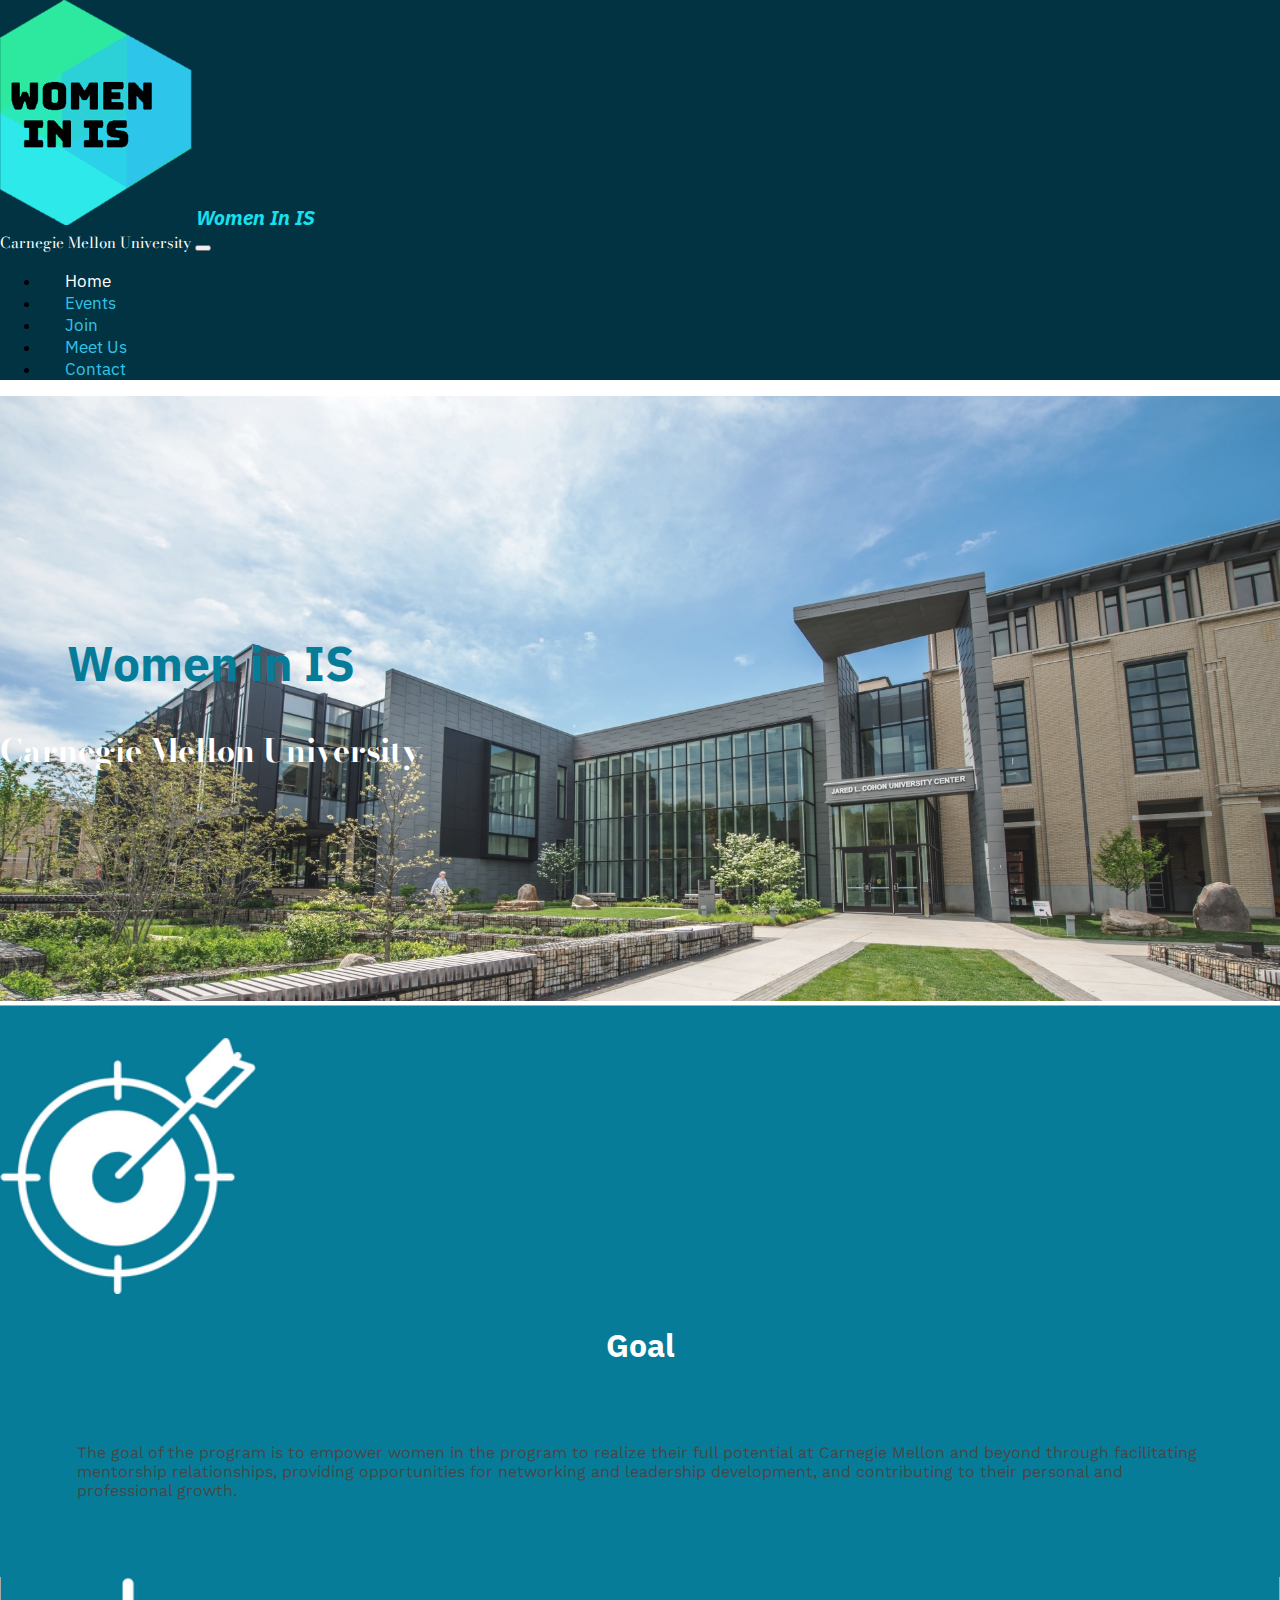
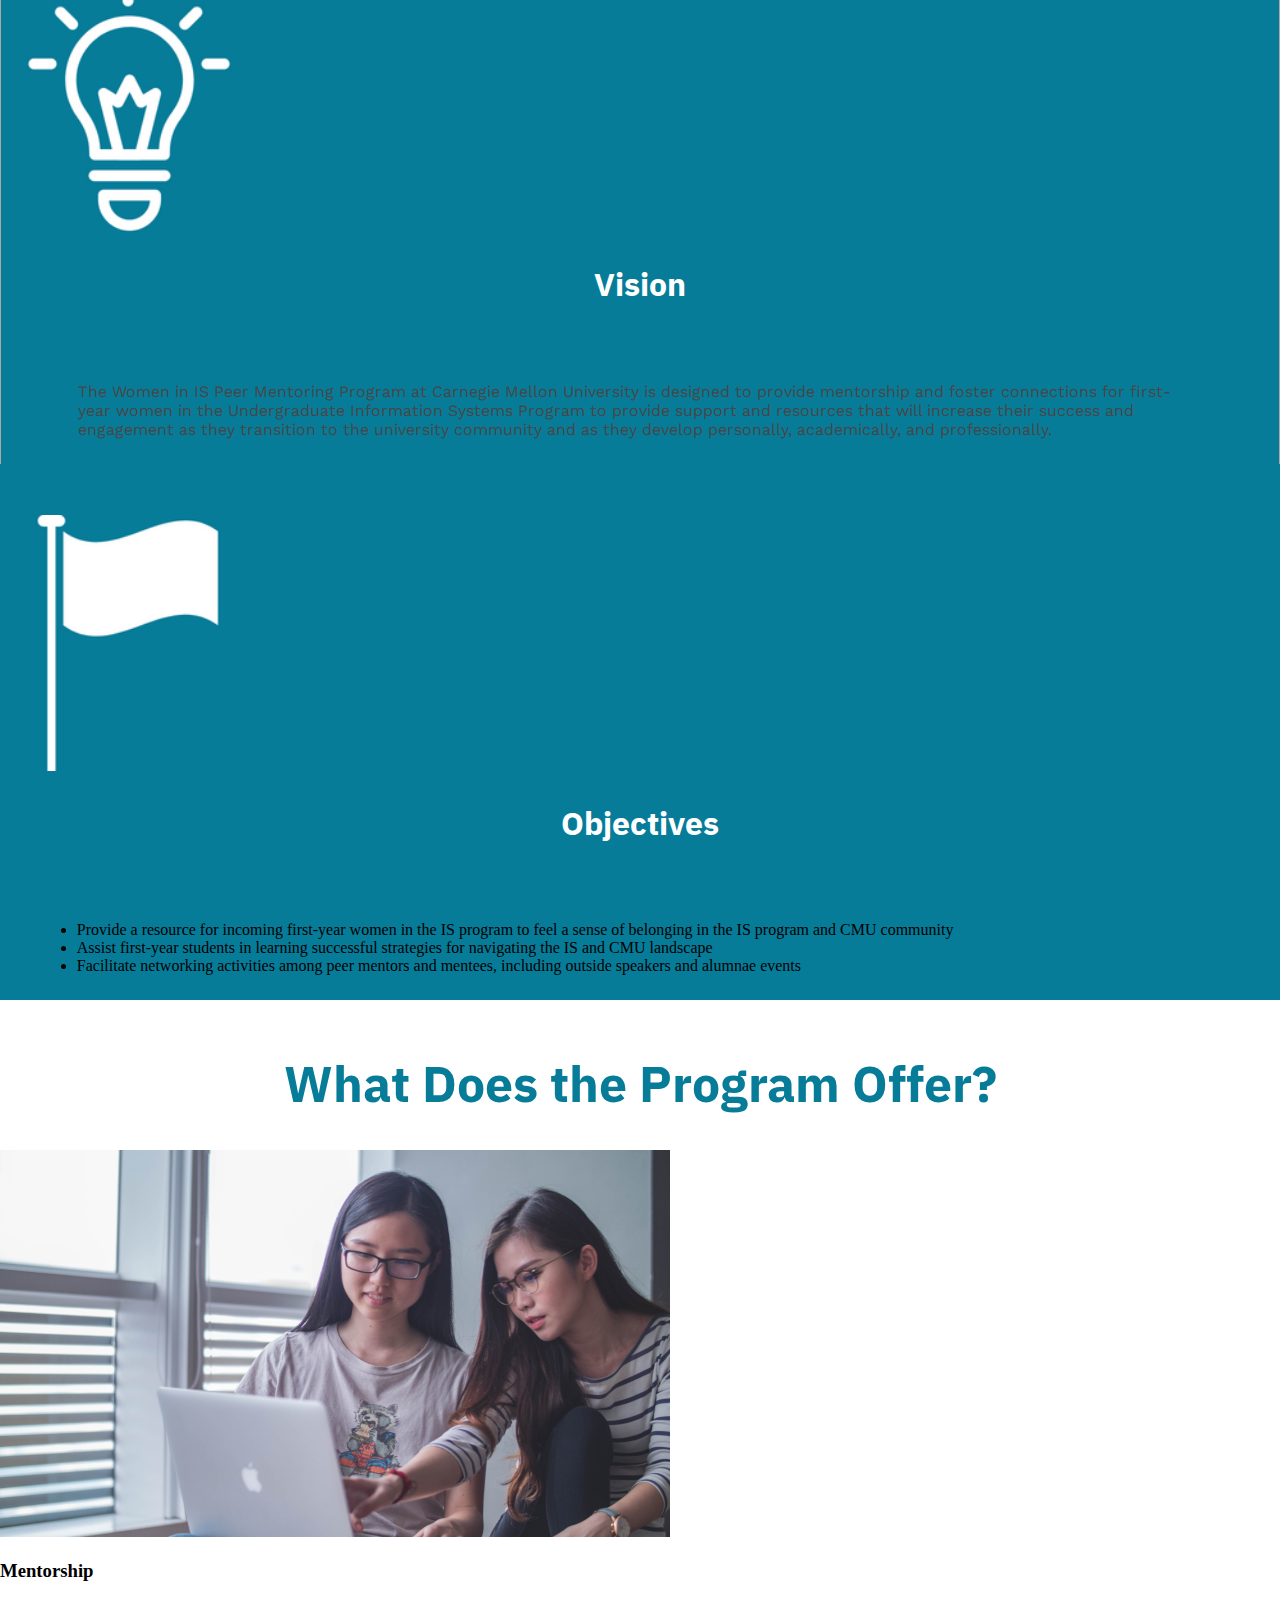
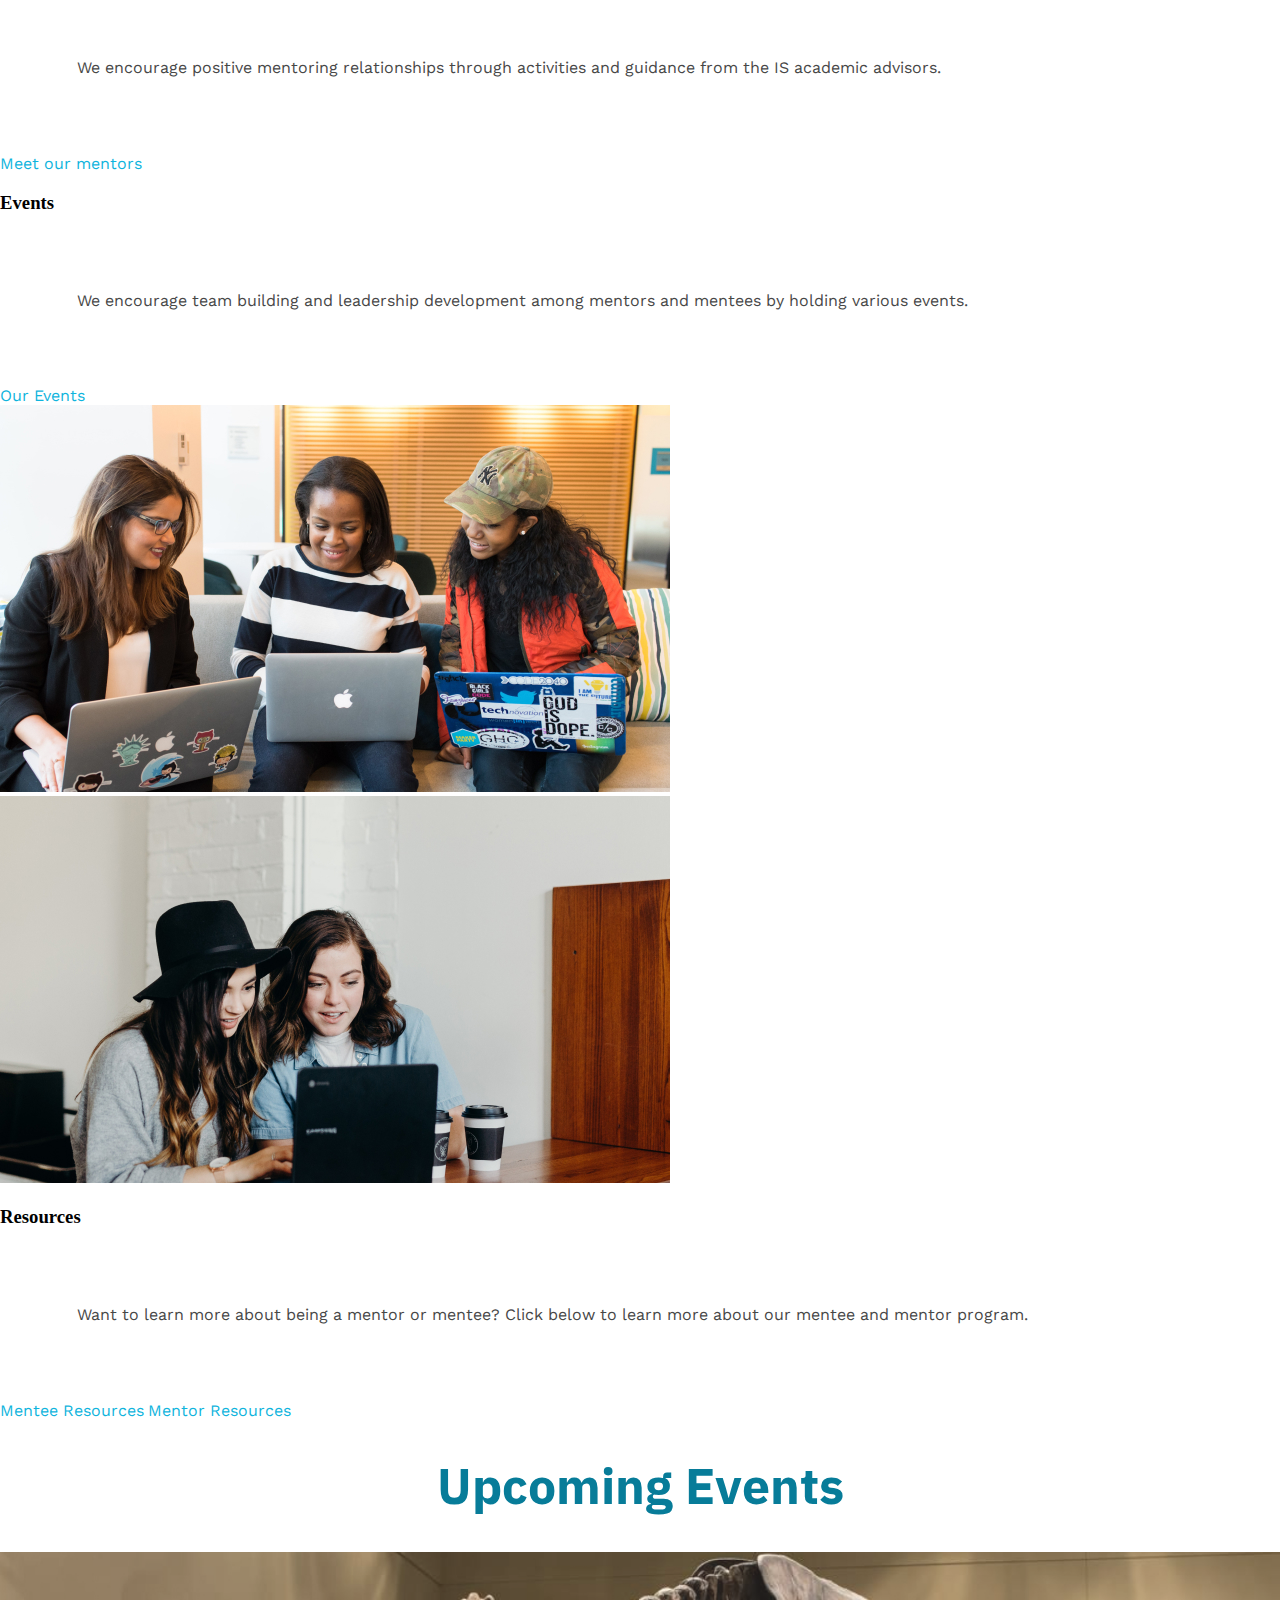
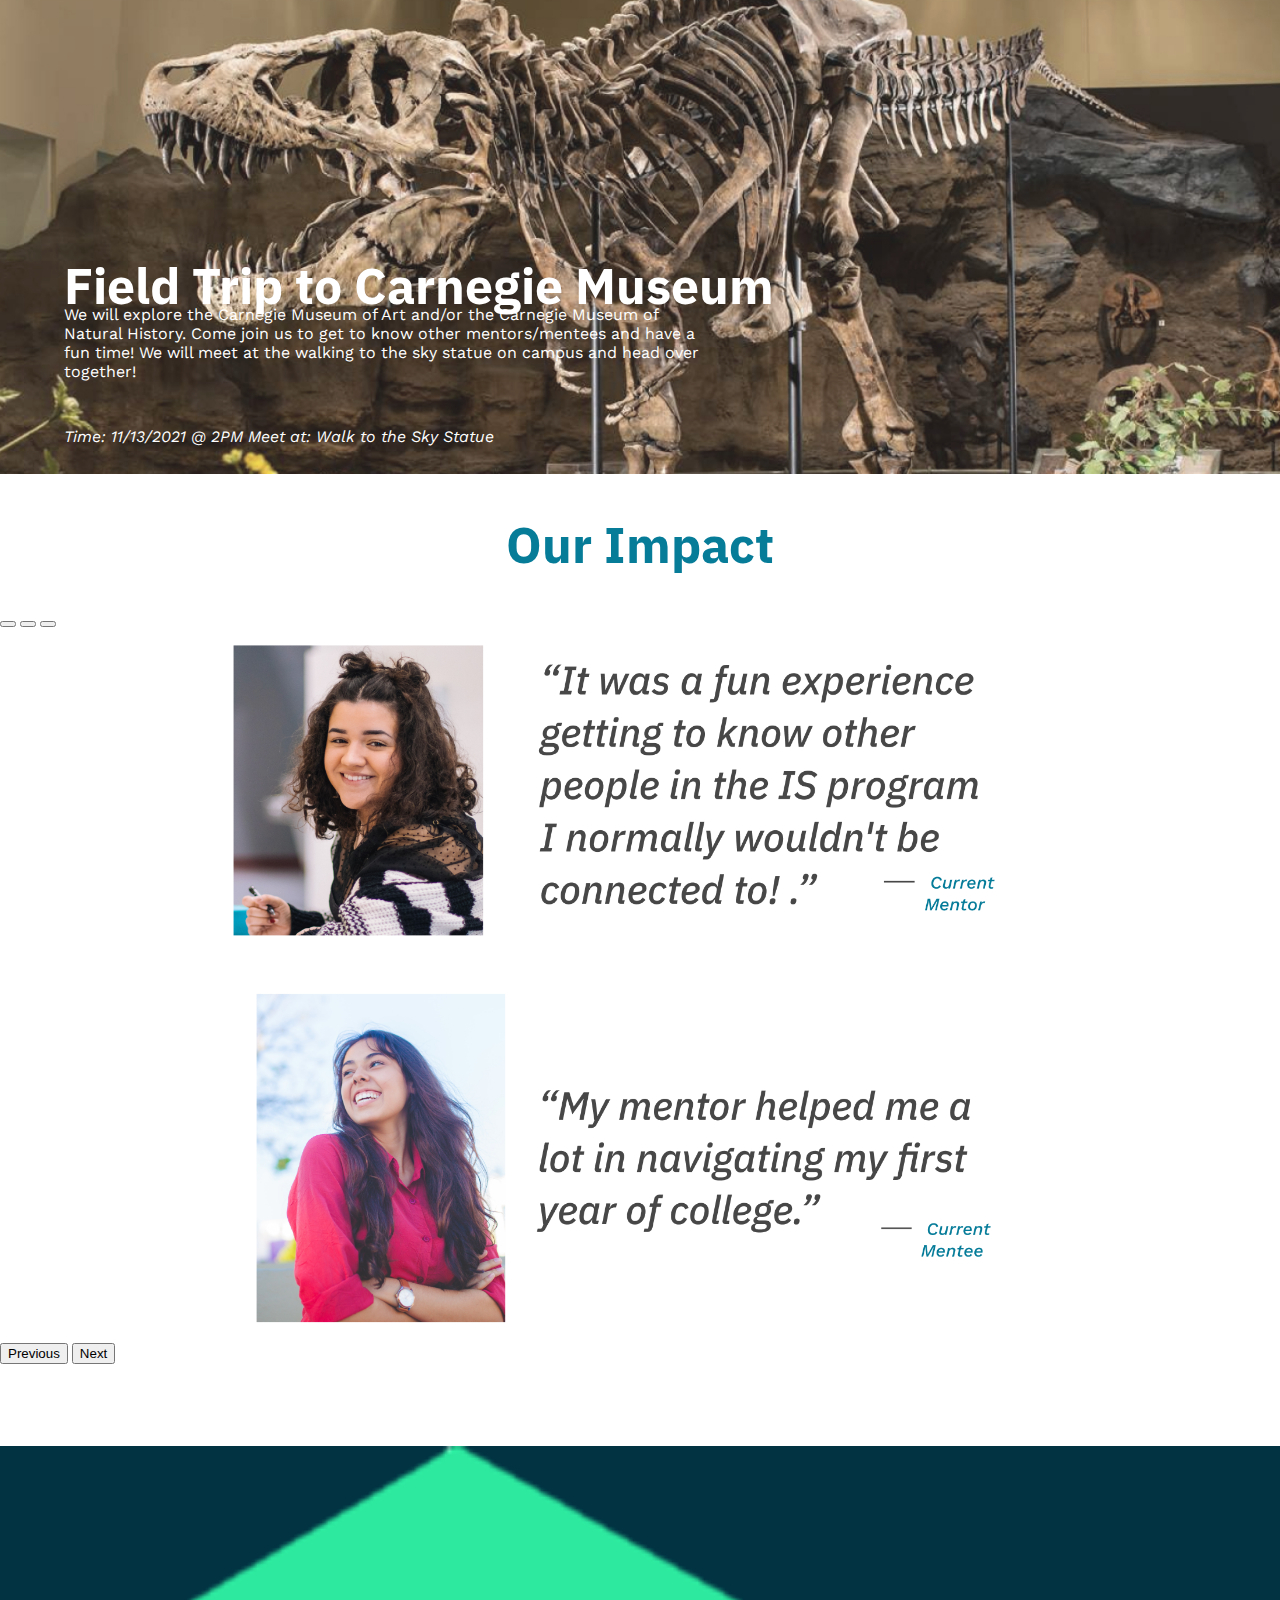
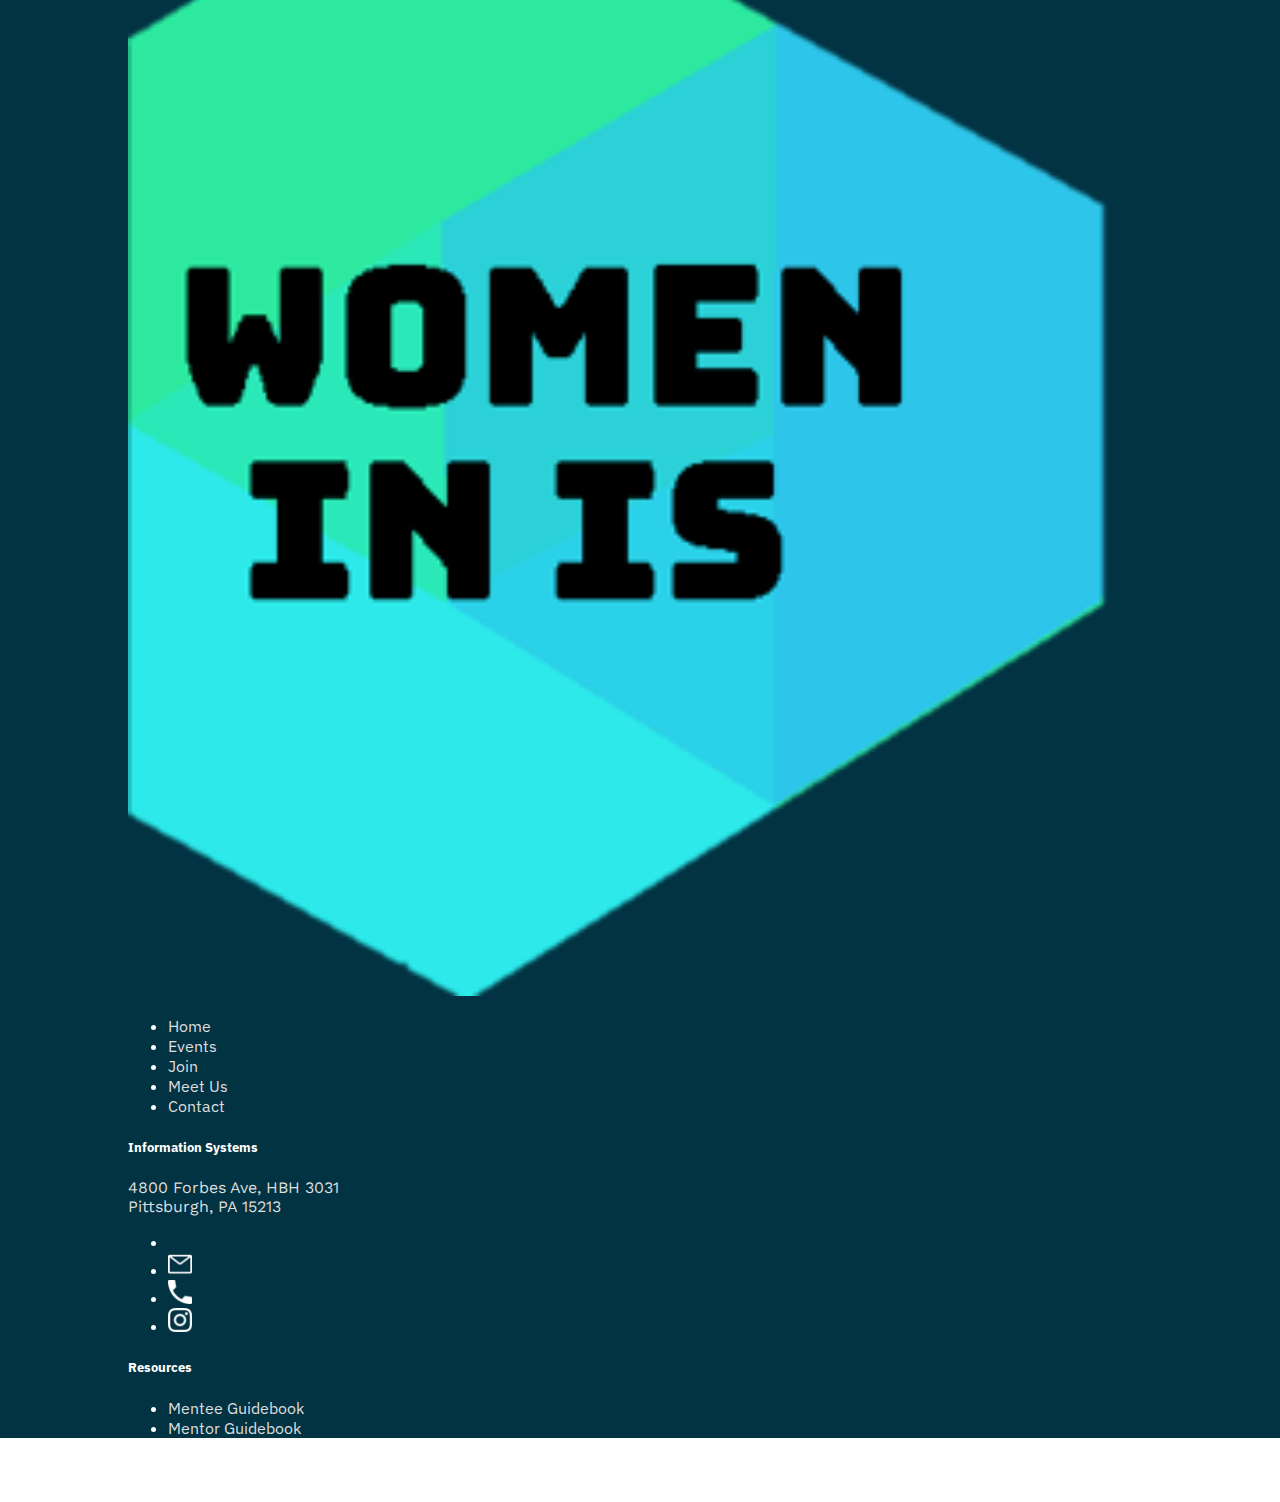
<file: index.html>
<!DOCTYPE html>
<html lang="en">
  <head>
    <!-- Required meta tags -->
    <meta charset="utf-8" />
    <meta name="viewport" content="width=device-width, initial-scale=1" />
    <link rel="icon" href="img/women in IS logo1.png" type="image/icon type" />

    <!-- Bootstrap CSS -->
    <link
      href="https://cdn.jsdelivr.net/npm/bootstrap@5.1.3/dist/css/bootstrap.min.css"
      rel="stylesheet"
      integrity="sha384-1BmE4kWBq78iYhFldvKuhfTAU6auU8tT94WrHftjDbrCEXSU1oBoqyl2QvZ6jIW3"
      crossorigin="anonymous"
    />
    <link href="style.css" type="text/css" rel="stylesheet" />

    <title>Women In IS</title>
  </head>
  <body>
    <script src="https://cdn.jsdelivr.net/npm/@popperjs/core@2.9.2/dist/umd/popper.min.js"></script>
    <script
      src="https://cdn.jsdelivr.net/npm/bootstrap@5.1.3/dist/js/bootstrap.bundle.min.js"
      integrity="sha384-ka7Sk0Gln4gmtz2MlQnikT1wXgYsOg+OMhuP+IlRH9sENBO0LRn5q+8nbTov4+1p"
      crossorigin="anonymous"
    ></script>
    <!-- nav bar -->
    <nav class="navbar navbar-expand-lg navbar-dark">
        <div class="container">
          <a href="index.html" class="navbar-brand">
            <!-- Logo Image -->
            <img
              src="img/women in IS logo1.png"
              width="15%"
              alt="women in is logo"
              class="d-inline-block align-middle nav_logo"
            />
            <!-- Logo Text -->
            <span class="navTitle">Women In IS</span> <br />
            <span class="navSub">Carnegie Mellon University</span>
          </a>
          <!-- mobile -->
          <button
            class="navbar-toggler"
            type="button"
            data-bs-toggle="collapse"
            data-bs-target="#navbarSupportedContent"
            aria-controls="navbarSupportedContent"
            aria-expanded="false"
            aria-label="Toggle navigation"
          >
            <span class="navbar-toggler-icon"></span>
          </button>
          <!-- nav menu -->
          <div id="navbarSupportedContent" class="collapse navbar-collapse">
            <ul class="navbar-nav ms-auto nav">
              <li class="nav-item">
                <a href="index.html" class="nav-link currPage">Home</a>
              </li>
              <li class="nav-item">
                <a href="events.html" class="nav-link">Events</a>
              </li>
              <li class="nav-item">
                <a href="joinUs.html" class="nav-link">Join</a>
              </li>
              <li class="nav-item">
                <a href="meetUs.html" class="nav-link">Meet Us</a>
              </li>
              <li class="nav-item active">
                <a href="contact.html" class="nav-link">Contact</a>
              </li>
            </ul>
          </div>
        </div>
      </nav>

    <!-- homepage intro image (non-mobile)-->
    <div class = "front"> 
      <img src="img/uc.jpeg" class="d-block w-100 cover_img" alt="..." />
      <div class="carousel-caption d-md-block cover">
        <h1 class="carousel-header cover_title align-items-center">Women in IS</h1>
        <h2 class="cover_text align-items-center">
          Carnegie Mellon University
        </h2>
    </div>
  </div>

    <div class = "p_detail">
      <div class="row">
          

        <div class = "col-lg-4 col-md-12 col-sm-12"> 
            <div class="card text-center g-0 mx-auto p_detail_card">
                <img class="card-img-top icon p_detail_img" src="img/goal1.png" alt="Card image">
                <div class="card-body">
                  <h2 class="card-title p_detail_title">Goal</h2>
                  <p class="card-text p_detail_text text-white">The goal of the program is to empower women in the program to realize their full potential at Carnegie Mellon and beyond through facilitating mentorship relationships, providing opportunities for networking and leadership development, and contributing to their personal and professional growth.</p>
                </div>
            </div>
        </div>

        <div class = "col-lg-4 col-md-12 col-sm-12"> 
            <div class="card text-center mx-auto p_detail_card c1">
                <img class="card-img-top icon p_detail_img" src="img/vision.png" alt="Card image">
                <div class="card-body">
                  <h2 class="card-title p_detail_title">Vision</h2>
                  <p class="card-text p_detail_text text-white">
                      The Women in IS Peer Mentoring Program at Carnegie Mellon
                      University is designed to provide mentorship and foster
                      connections for first-year women in the Undergraduate Information
                      Systems Program to provide support and resources that will
                      increase their success and engagement as they transition to the
                      university community and as they develop personally, academically,
                      and professionally.
                  </p>
                </div>
          </div>
        </div>
        <div class = "col-lg-4 col-md-12 col-sm-12"> 
            <div class="card mx-auto g-0 p_detail_card">
                <img class="card-img-top icon p_detail_img" src="img/flag.png" alt="Card image">
                <div class="card-body">
                  <h2 class="card-title p_detail_title text-center">Objectives</h2>
                  <ul class="card-text p_detail_text text-white">
                    <li class = "cli">Provide a resource for incoming first-year women in the IS program to feel a sense of belonging in the IS program and CMU community</li>
                    <li class = "cli">Assist first-year students in learning successful strategies for navigating the IS and CMU landscape</li>
                    <li class = "cli">Facilitate networking activities among peer mentors and mentees, including outside speakers and alumnae events</li>
                  </ul>
                </div>
            </div>
        </div>
      </div>
    </div>
    <!-- Program Description Section -->
    <div class="section_title m-5" style="text-align: center;">
      <h1>What Does the Program Offer?</h1>
    </div>


    <div class="container border p-0"> 
      <div class="row g-0 border-1">
        <div class="col-md-6 col-sm-12">
          <img src="img/sample img home 1.jpg" class="img-carousel img-fluid" alt="...">
        </div>
        <div class="col-md-6 col-sm-12">
          <div class="card-body text-center">
            <h3 class="card-title">Mentorship</h3>
            <p class="card-text">We encourage positive mentoring relationships through activities and guidance from the IS academic advisors.</p>              
          <a class="btn" href="meetUs.html" role="button">Meet our mentors</a>
          </div>
        </div>
      </div>

      <div class="row g-0 border-0 reverse">
          <div class="col-md-6 col-sm-12" >
            <div class="card-body text-center">
              <h3 class="card-title">Events</h3>
              <p class="card-text">We encourage team building and leadership development among mentors and mentees by holding various events.</p>
              <a class="btn" href="events.html" role="button">Our Events</a>
          </div>
          </div>
          <div class="col-md-6 col-sm-12">
              <img src="img/sample img home 2.jpg" class="img-carousel img-fluid" alt="...">
            </div>
      </div>
      <div class="row g-0 border-0">
          <div class="col-md-6 col-sm-12">
            <img src="img/sample img home 3.jpg" class="img-carousel img-fluid" alt="...">
          </div>
          <div class="col-md-6 col-sm-12">
              <div class="card-body text-center">
                <h3 class="card-title">Resources</h3>
                <p class="card-text">Want to learn more about being a mentor or mentee? Click below to learn more about our mentee and mentor program.</p>              
                <a class="btn" href="pdfs/MenteeResource.pdf" target="_blank" role="button">Mentee Resources</a>
                <a class="btn" href="pdfs/MentorResource.pdf" target="_blank" role="button">Mentor Resources</a>
              </div>
            </div>
        </div>
    </div>
    <!-- ___________________________________________________________________ -->
    <!-- sub-section 2 -->
    <div class="section_title m-5" style="text-align: center;">
      <h1>Upcoming Events</h1>
    </div>

    <!-- display for upcoming events in non-mobile settings -->
    <div class="block non-mobile">
        <img
          src="img/museum-pic.jpg"
          class="d-block w-100 event-img"
          alt="..."
        />
        <h1 class="event-name">Field Trip to Carnegie Museum</h1>
        <p class="event-description">
          We will explore the Carnegie Museum of Art and/or the Carnegie Museum of Natural History. Come join us to get to know other mentors/mentees and have a fun time! We will meet at the walking to the sky statue on campus and head over together!
        </p>
        <p class="event-time-place">
            Time: 11/13/2021 @ 2PM   Meet at: Walk to the Sky Statue
        </p>
      </div>
    </div>

    <!-- display for upcoming events in mobile settings -->
    <div class="card text-center mx-auto mobile" style="max-width: 90%;">
        <img class="card-img-top" src="img/museum-pic.jpg" alt="Card image cap">
        <div class="card-body">
          <h5 class="card-title">Field Trip to Carnegie Museum</h5>
          <p class="card-text">We will explore the Carnegie Museum of Art and/or the Carnegie Museum of Natural History. Come join us to get to know other mentors/mentees and have a fun time! We will meet at the walking to the sky statue on campus and head over together!</p>
          <p class="card-text">Time: 11/13/2021 @ 2PM</p>
          <p class="card-text">Meet at: Walk to the Sky Statue</p>
        </div>
    </div>
      

    <!-- sub-section 3 -->

    <div class="section_title m-5" style="text-align: center;">
      <h1>Our Impact</h1>
    </div>

    <!-- student impact carosel -->
    <div id="impactcarousel" class="carousel carousel-dark slide" data-bs-ride="carousel">
      <div class="carousel-indicators">
        <button
          type="button"
          data-bs-target="#impactcarousel"
          data-bs-slide-to="0"
          class="active"
          aria-current="true"
          aria-label="Slide 1"
        ></button>
        <button
          type="button"
          data-bs-target="#impactcarousel"
          data-bs-slide-to="1"
          aria-label="Slide 2"
        ></button>
        <button
          type="button"
          data-bs-target="#impactcarousel"
          data-bs-slide-to="2"
          aria-label="Slide 3"
        ></button>
      </div>
      <div class="carousel-inner">
        <div class="carousel-item active">
          <img src="img/student1.png" class="impact-img d-block w-100" alt="..." />
        </div>
        <div class="carousel-item">
            <img src="img/student2.png" class="impact-img d-block w-100" alt="..." />
          </div>
      </div>
      <button
        class="carousel-control-prev"
        type="button"
        data-bs-target="#impactcarousel"
        data-bs-slide="prev"
      >
        <span class="carousel-control-prev-icon" aria-hidden="true"></span>
        <span class="visually-hidden">Previous</span>
      </button>
      <button
        class="carousel-control-next"
        type="button"
        data-bs-target="#impactcarousel"
        data-bs-slide="next"
      >
        <span class="carousel-control-next-icon" aria-hidden="true"></span>
        <span class="visually-hidden">Next</span>
      </button>
    </div>

    <br />
    <footer class="py-2">
        <div class="row" id="footerContent">
          <!-- footer logo -->
          <div class="col-2">
            <a href="index.html">
              <img
                src="img/women in IS logo1.png"
                width="90%"
                alt="women in is logo"
                class="d-inline-block align-middle"
              />
            </a>
          </div>
          <div class="col-1"></div>
          <!-- page nav menu -->
          <div class="col-3">
            <ul class="nav flex-column">
              <li class="nav-item mb-2 pb-2">
                <a href="index.html" class="nav-link p-0">Home</a>
              </li>
              <li class="nav-item mb-2 pb-2">
                <a href="events.html" class="nav-link p-0">Events</a>
              </li>
              <li class="nav-item mb-2 pb-2">
                <a href="joinUs.html" class="nav-link p-0">Join</a>
              </li>
              <li class="nav-item mb-2 pb-2">
                <a href="meetUs.html" class="nav-link p-0">Meet Us</a>
              </li>
              <li class="nav-item mb-2 pb-2">
                <a href="#" class="nav-link p-0">Contact</a>
              </li>
            </ul>
          </div>
          <!-- address -->
          <div class="col-3 address">
            <h5>Information Systems</h5>
            <a href="https://goo.gl/maps/vztjvExTPMWMiwR79" target="_blank"
              ><p class="adress_d">
                4800 Forbes Ave, HBH 3031 <br />
                Pittsburgh, PA 15213
              </p></a
            >
            <!-- contact icons -->
            <ul class="list-unstyled d-flex">
              <li>
                <a href="https://goo.gl/maps/1JrfYtKWctKS8QW37" target="_blank"
                  ><img
                    class="thumbnail contact_icons"
                    id="map_icon"
                    src="img/maplogo.png"
                    width="24"
                    height="24"
                /></a>
              </li>
              <li id="mail_icon">
                <a href="mailto: isinfo@andrew.cmu.edu" target="_blank"
                  ><img
                    class="thumbnail contact_icons"
                    src="img/emailLogo.png"
                    width="24"
                    height="24"
                /></a>
              </li>
              <li class="ms-3">
                <a href="tel:4122683259"
                  ><img
                    class="thumbnail contact_icons"
                    src="img/phoneLogo.png"
                    width="24"
                    height="24"
                /></a>
              </li>
              <li class="ms-3">
                <a href="https://www.instagram.com/cmu_is/" target="_blank"
                  ><img
                    class="thumbnail contact_icons"
                    src="img/igLogo.png"
                    width="24"
                    height="24"
                /></a>
              </li>
            </ul>
          </div>
          <!-- resources -->
          <div class="col-3 resources">
            <h5>Resources</h5>
            <ul class="nav flex-column">
              <li class="nav-item mb-2">
                <a href="pdfs/MenteeResource.pdf" target="_blank" class="nav-link p-0">Mentee Guidebook</a>
              </li>
              <li class="nav-item mb-2">
                <a href="pdfs/MentorResource.pdf" target="_blank" class="nav-link p-0">Mentor Guidebook</a>
              </li>
            </ul>
          </div>
        </div>
      </footer>
  </body>
</html>
</file>
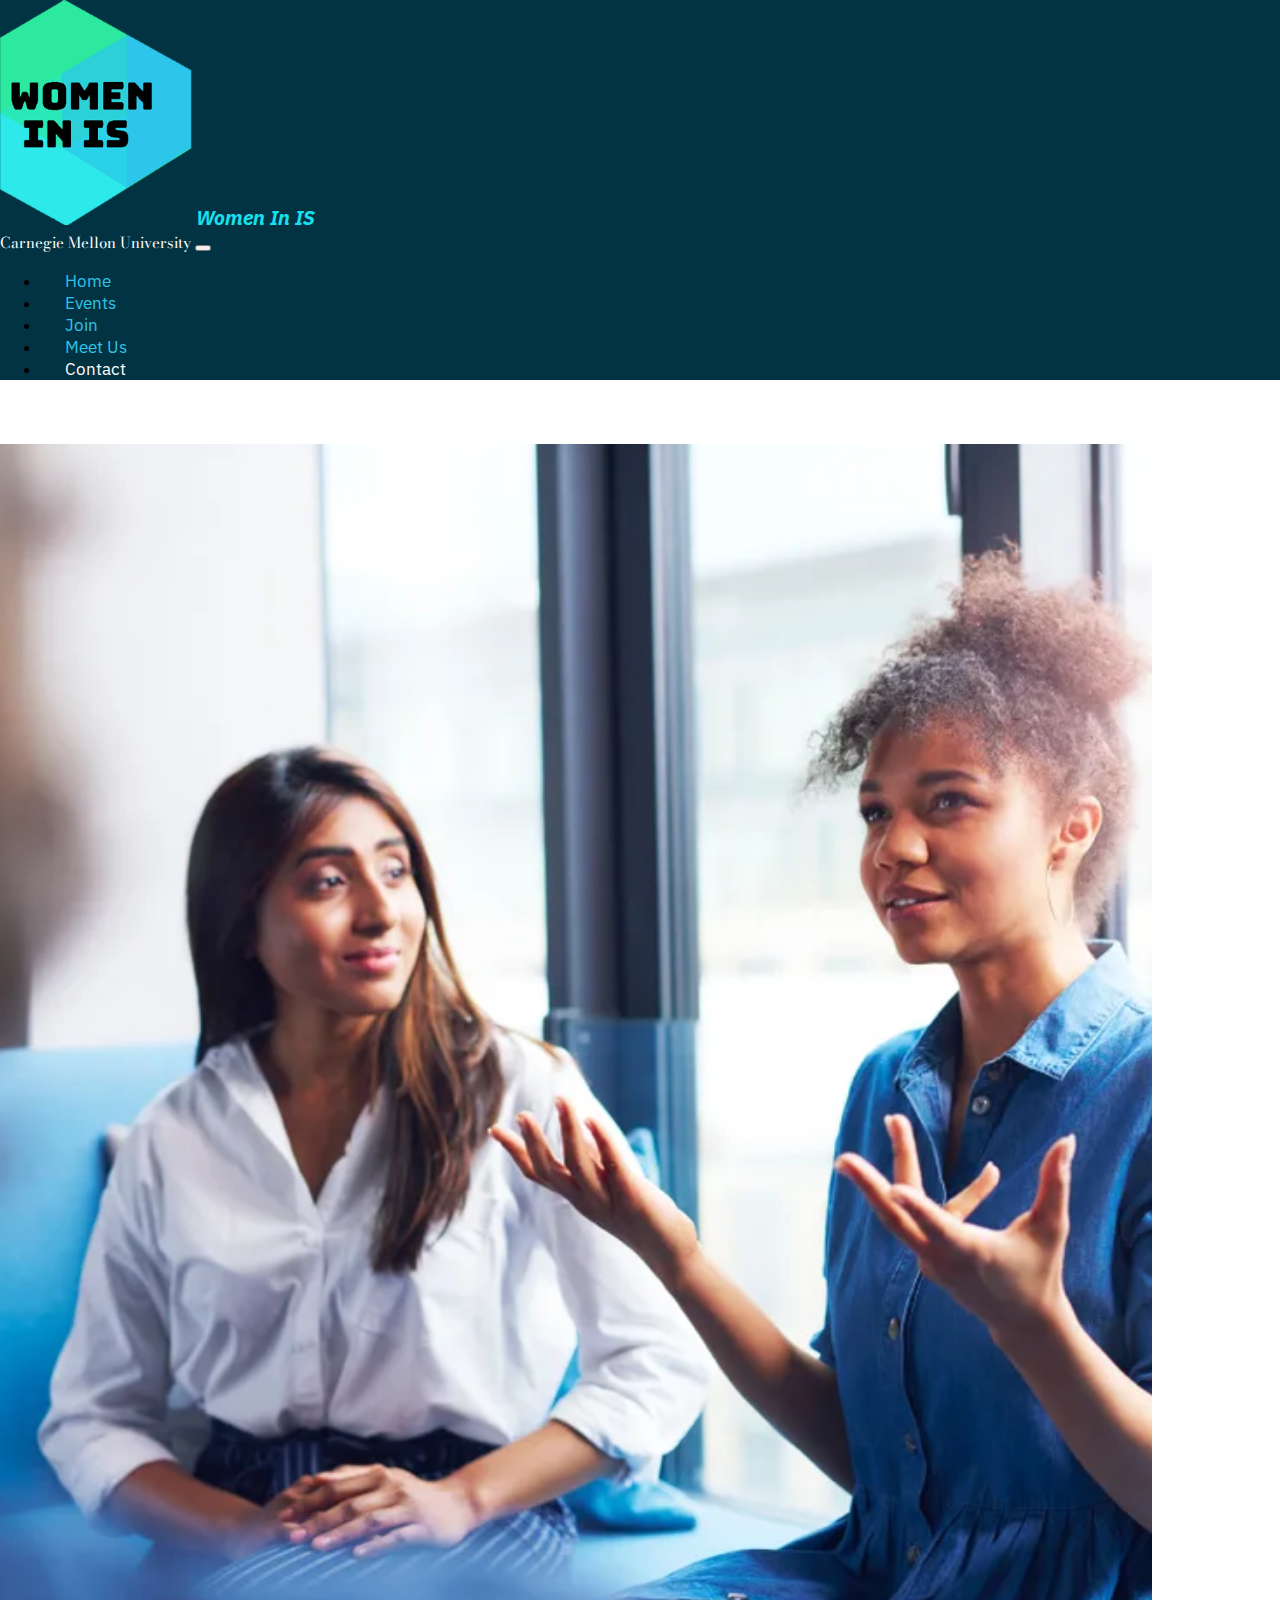
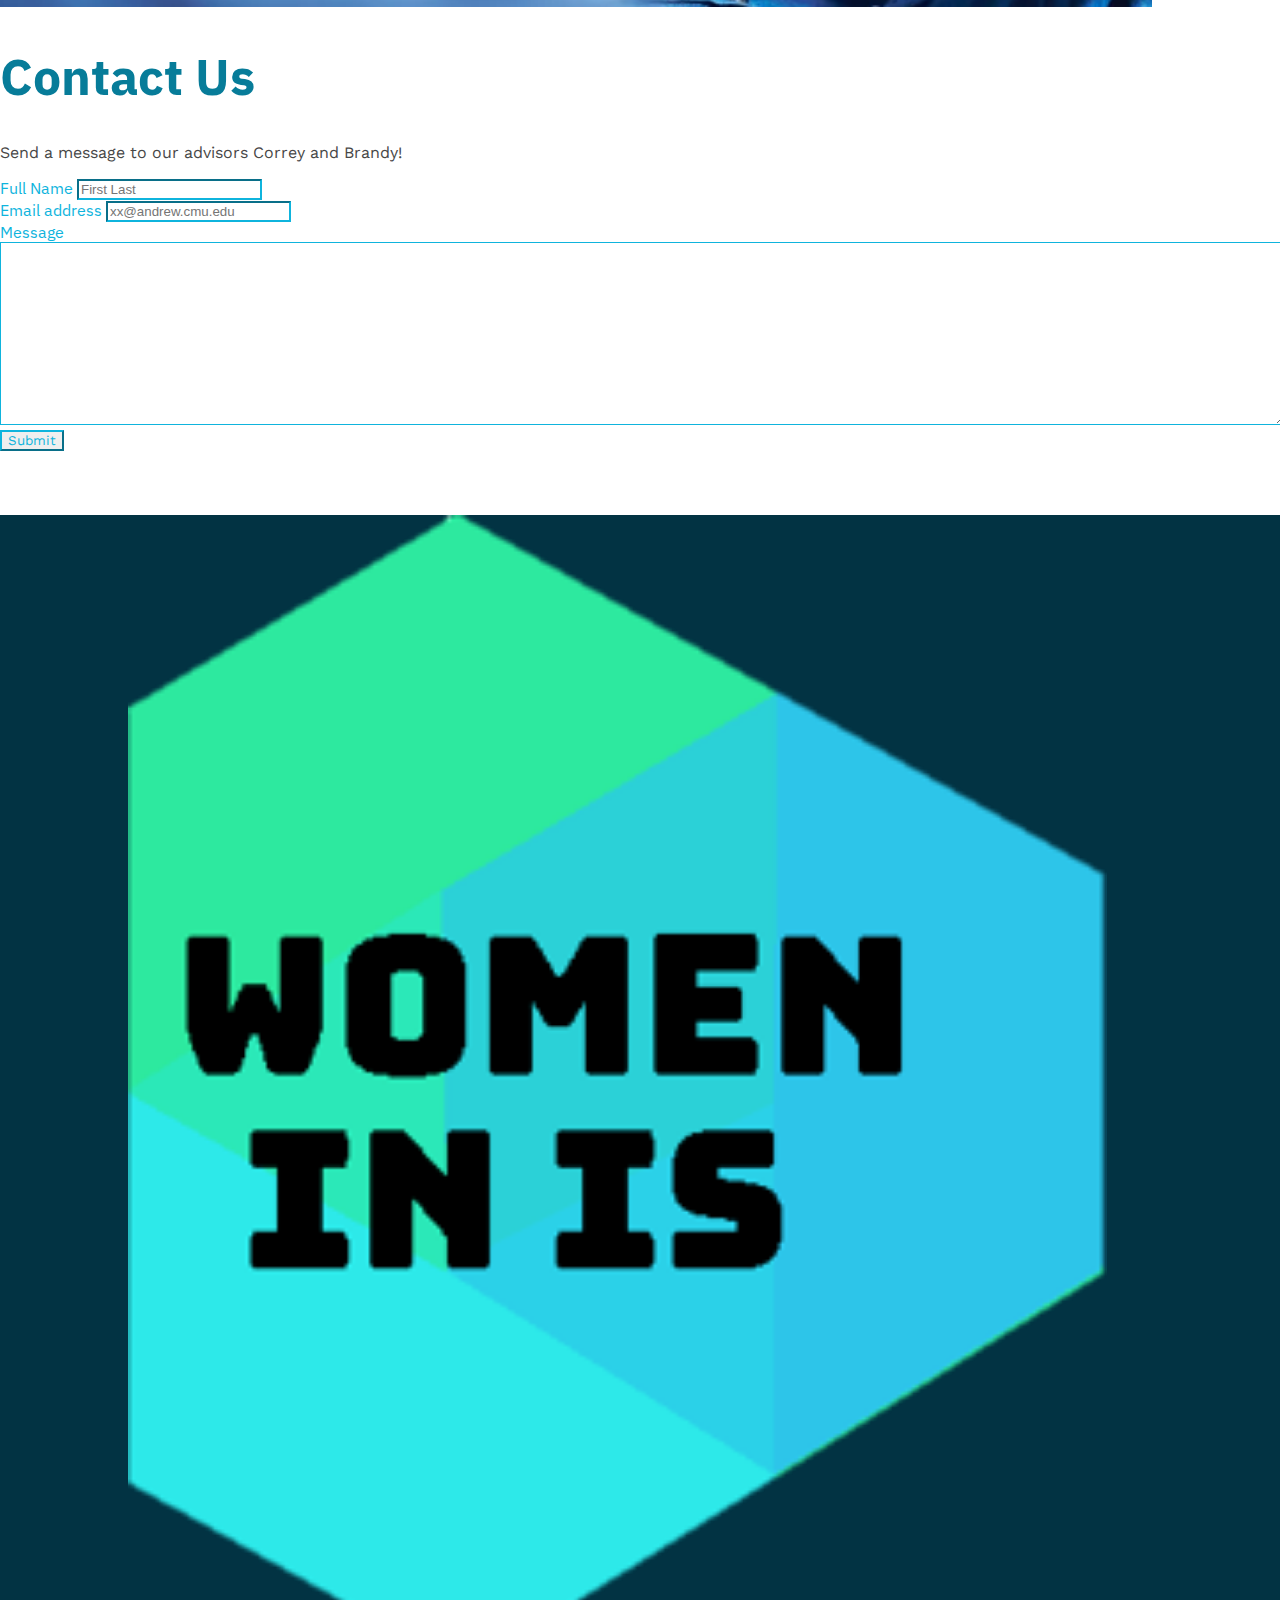
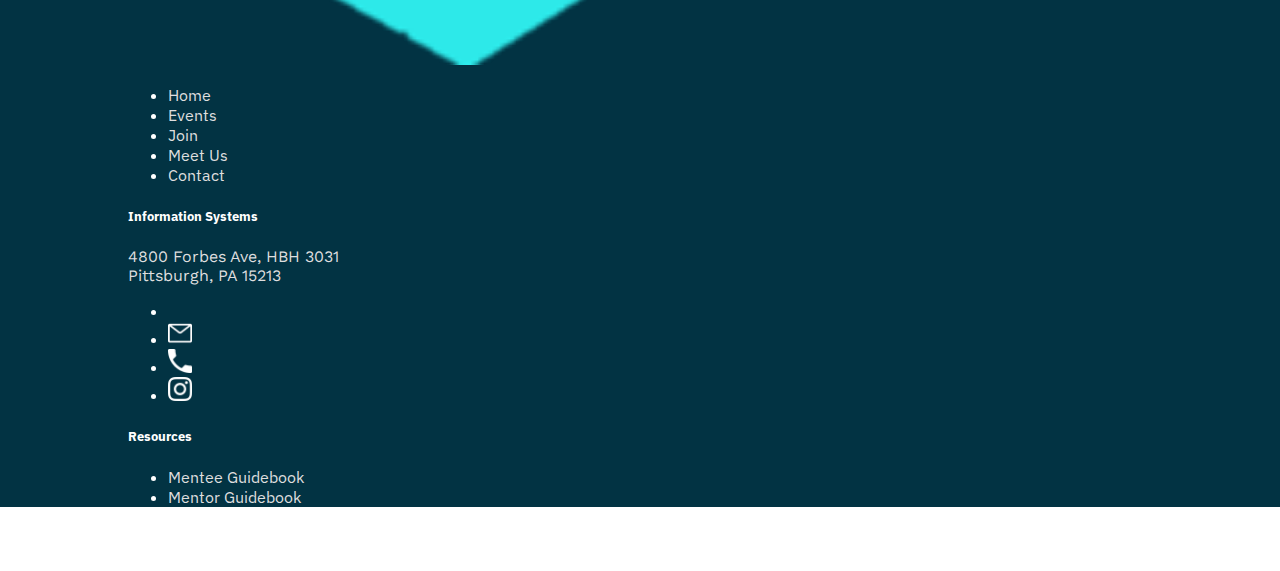
<file: contact.html>
<!DOCTYPE html>
<html lang="en">
  <head>
    <!-- Required meta tags -->
    <meta charset="utf-8" />
    <meta name="viewport" content="width=device-width, initial-scale=1" />
    <link rel="icon" href="img/women in IS logo1.png" type="image/icon type" />

    <!-- Bootstrap CSS -->
    <link
      href="https://cdn.jsdelivr.net/npm/bootstrap@5.1.3/dist/css/bootstrap.min.css"
      rel="stylesheet"
      integrity="sha384-1BmE4kWBq78iYhFldvKuhfTAU6auU8tT94WrHftjDbrCEXSU1oBoqyl2QvZ6jIW3"
      crossorigin="anonymous"
    />
    <link href="style.css" type="text/css" rel="stylesheet" />

    <title>Women In IS</title>
  </head>
  <body>
    <script src="https://cdn.jsdelivr.net/npm/@popperjs/core@2.9.2/dist/umd/popper.min.js"></script>
    <script
      src="https://cdn.jsdelivr.net/npm/bootstrap@5.1.3/dist/js/bootstrap.bundle.min.js"
      integrity="sha384-ka7Sk0Gln4gmtz2MlQnikT1wXgYsOg+OMhuP+IlRH9sENBO0LRn5q+8nbTov4+1p"
      crossorigin="anonymous"
    ></script>
    <script src="script.js"></script>

    <!-- nav bar -->
    <nav class="navbar navbar-expand-lg navbar-dark">
      <div class="container">
        <a href="index.html" class="navbar-brand">
          <!-- Logo Image -->
          <img
            src="img/women in IS logo1.png"
            width="15%"
            alt="women in is logo"
            class="d-inline-block align-middle nav_logo"
          />
          <!-- Logo Text -->
          <span class="navTitle">Women In IS</span> <br />
          <span class="navSub">Carnegie Mellon University</span>
        </a>
        <!-- mobile -->
        <button
          class="navbar-toggler"
          type="button"
          data-bs-toggle="collapse"
          data-bs-target="#navbarSupportedContent"
          aria-controls="navbarSupportedContent"
          aria-expanded="false"
          aria-label="Toggle navigation"
        >
          <span class="navbar-toggler-icon"></span>
        </button>
        <!-- nav menu -->
        <div id="navbarSupportedContent" class="collapse navbar-collapse">
          <ul class="navbar-nav ms-auto nav">
            <li class="nav-item">
              <a href="index.html" class="nav-link">Home</a>
            </li>
            <li class="nav-item">
              <a href="events.html" class="nav-link">Events</a>
            </li>
            <li class="nav-item">
              <a href="joinUs.html" class="nav-link">Join</a>
            </li>
            <li class="nav-item">
              <a href="meetUs.html" class="nav-link">Meet Us</a>
            </li>
            <li class="nav-item active">
              <a href="#" class="nav-link currPage">Contact</a>
            </li>
          </ul>
        </div>
      </div>
    </nav>
    <div class="container main">
      <div class="row d-flex">
        <div class="col-lg-6 col-md-12 col-sm-12">
          <img
            class="img-fluid contact_img"
            src="img/contact.png"
            width="90%"
          />
        </div>
        <div class="col-lg-6 col-md-12 col-sm-12">
          <h1>Contact Us</h1>
          <p>Send a message to our advisors Correy and Brandy!</p>
          <form name="contact_form" onsubmit="return validateForm()">
            <div class="mb-3">
              <label for="inputName" class="form-label">Full Name</label>
              <input
                type="text"
                class="form-control"
                id="inputName"
                name="fn_ln"
                placeholder="First Last"
              />
            </div>
            <div class="mb-3">
              <label for="exampleInputEmail1" class="form-label"
                >Email address</label
              >
              <input
                type="email"
                class="form-control"
                id="exampleInputEmail1"
                name="email"
                placeholder="xx@andrew.cmu.edu"
              />
            </div>
            <div class="mb-3">
              <label for="inputText" class="form-label">Message</label>
              <textarea
                class="form-control message_area"
                id="inputText"
                name="message"
                aria-label="With textarea"
              ></textarea>
            </div>
            <button type="submit" class="btn">Submit</button>
          </form>
        </div>
      </div>
    </div>

    <footer class="py-2">
      <div class="row" id="footerContent">
        <!-- footer logo -->
        <div class="col-2">
          <a href="index.html">
            <img
              src="img/women in IS logo1.png"
              width="90%"
              alt="women in is logo"
              class="d-inline-block align-middle"
            />
          </a>
        </div>
        <div class="col-1"></div>
        <!-- page nav menu -->
        <div class="col-3">
          <ul class="nav flex-column">
            <li class="nav-item mb-2 pb-2">
              <a href="index.html" class="nav-link p-0">Home</a>
            </li>
            <li class="nav-item mb-2 pb-2">
              <a href="events.html" class="nav-link p-0">Events</a>
            </li>
            <li class="nav-item mb-2 pb-2">
              <a href="joinUs.html" class="nav-link p-0">Join</a>
            </li>
            <li class="nav-item mb-2 pb-2">
              <a href="meetUs.html" class="nav-link p-0">Meet Us</a>
            </li>
            <li class="nav-item mb-2 pb-2">
              <a href="#" class="nav-link p-0">Contact</a>
            </li>
          </ul>
        </div>
        <!-- address -->
        <div class="col-3 address">
          <h5>Information Systems</h5>
          <a href="https://goo.gl/maps/vztjvExTPMWMiwR79" target="_blank"
            ><p class="adress_d">
              4800 Forbes Ave, HBH 3031 <br />
              Pittsburgh, PA 15213
            </p></a
          >
          <!-- contact icons -->
          <ul class="list-unstyled d-flex">
            <li>
              <a href="https://goo.gl/maps/1JrfYtKWctKS8QW37" target="_blank"
                ><img
                  class="thumbnail contact_icons"
                  id="map_icon"
                  src="img/maplogo.png"
                  width="24"
                  height="24"
              /></a>
            </li>
            <li id="mail_icon">
              <a href="mailto: isinfo@andrew.cmu.edu" target="_blank"
                ><img
                  class="thumbnail contact_icons"
                  src="img/emailLogo.png"
                  width="24"
                  height="24"
              /></a>
            </li>
            <li class="ms-3">
              <a href="tel:4122683259"
                ><img
                  class="thumbnail contact_icons"
                  src="img/phoneLogo.png"
                  width="24"
                  height="24"
              /></a>
            </li>
            <li class="ms-3">
              <a href="https://www.instagram.com/cmu_is/" target="_blank"
                ><img
                  class="thumbnail contact_icons"
                  src="img/igLogo.png"
                  width="24"
                  height="24"
              /></a>
            </li>
          </ul>
        </div>
        <!-- resources -->
        <div class="col-3 resources">
          <h5>Resources</h5>
          <ul class="nav flex-column">
            <li class="nav-item mb-2">
              <a
                href="pdfs/MenteeResource.pdf"
                target="_blank"
                class="nav-link p-0"
                >Mentee Guidebook</a
              >
            </li>
            <li class="nav-item mb-2">
              <a
                href="pdfs/MentorResource.pdf"
                target="_blank"
                class="nav-link p-0"
                >Mentor Guidebook</a
              >
            </li>
          </ul>
        </div>
      </div>
    </footer>
  </body>
</html>
</file>
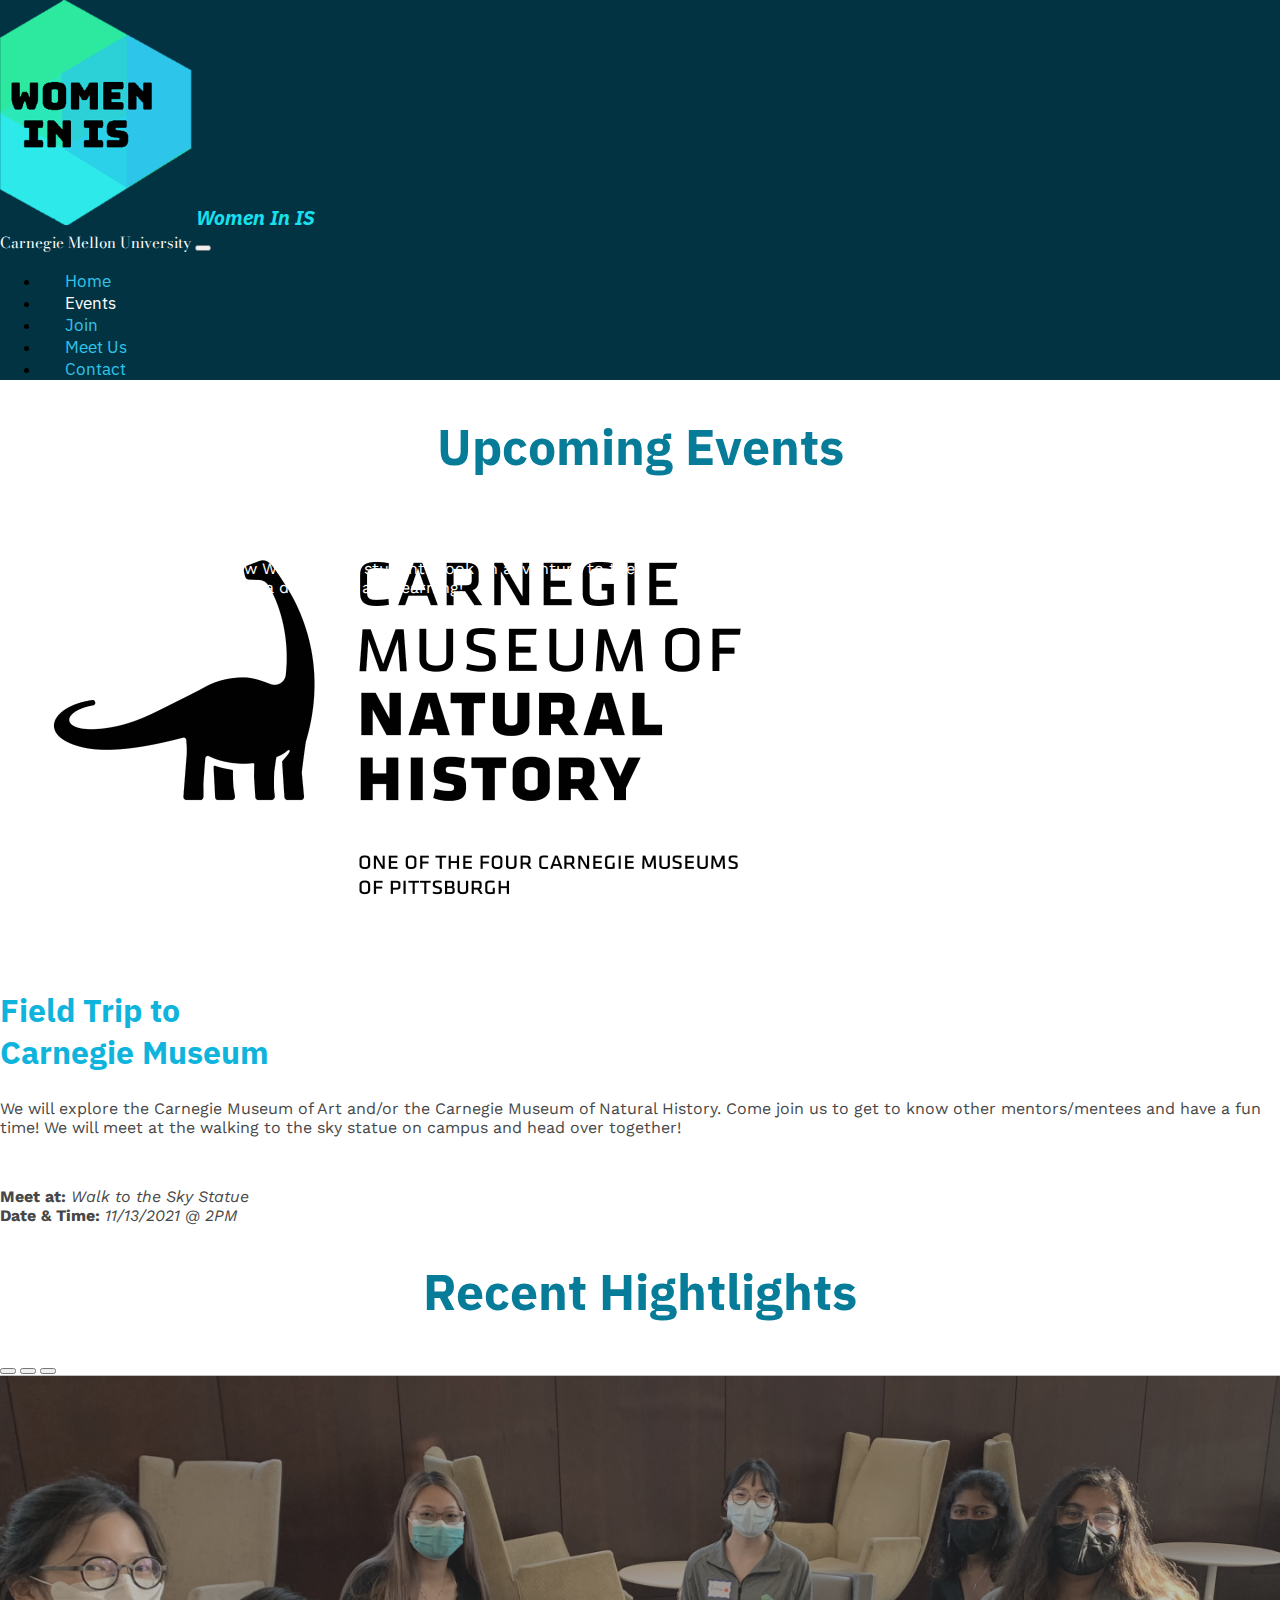
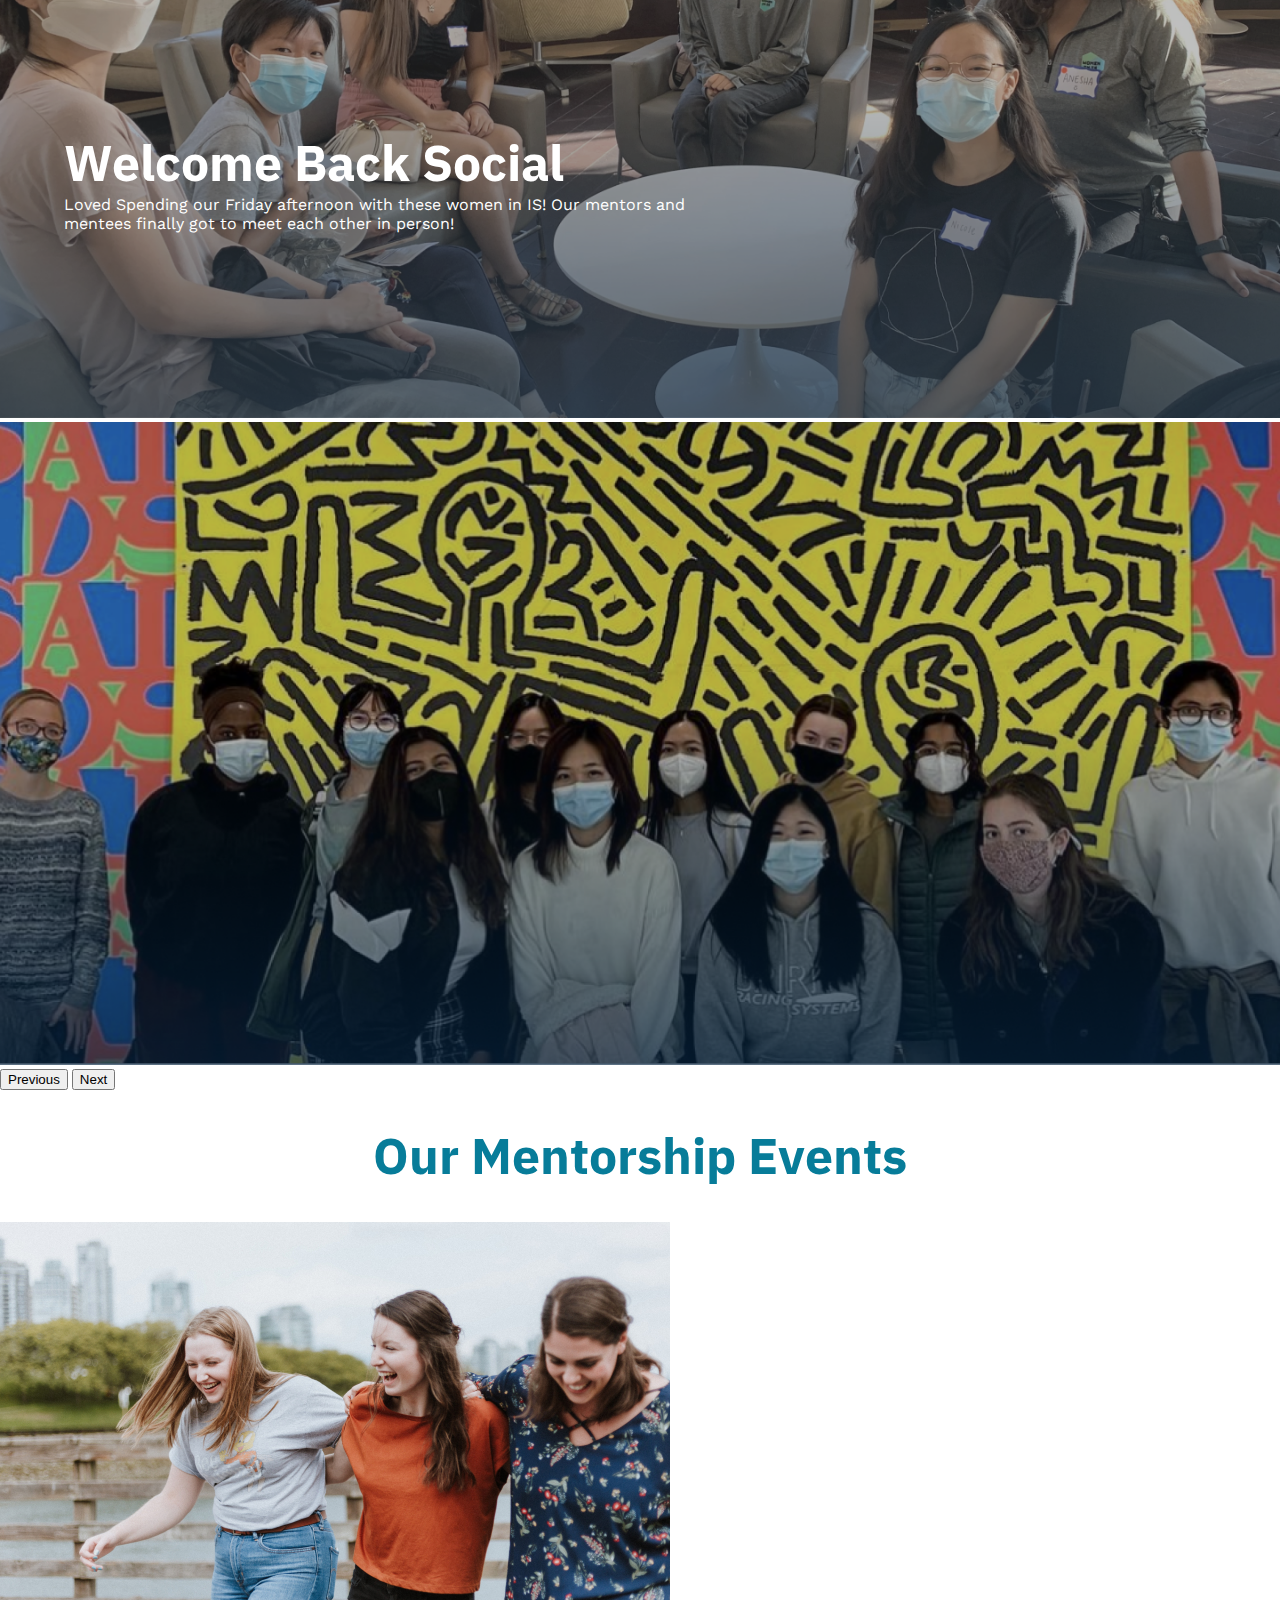
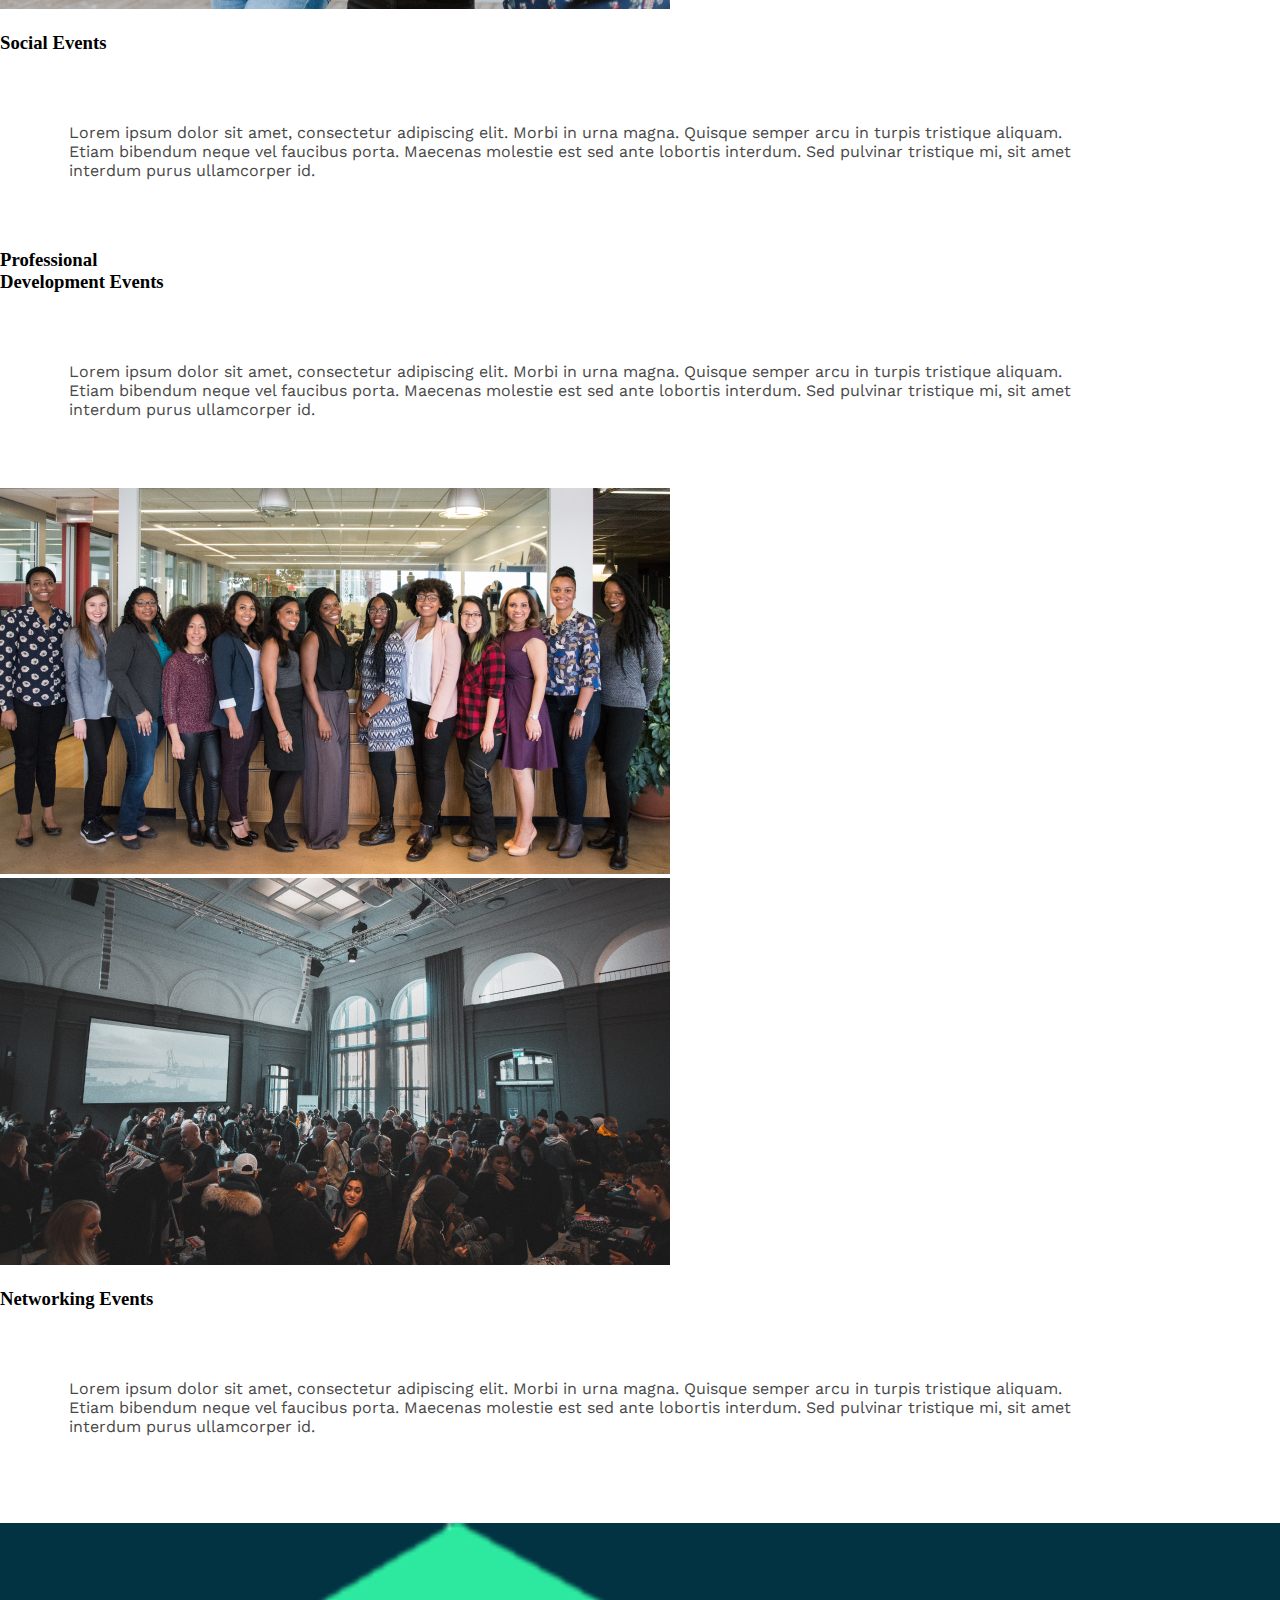
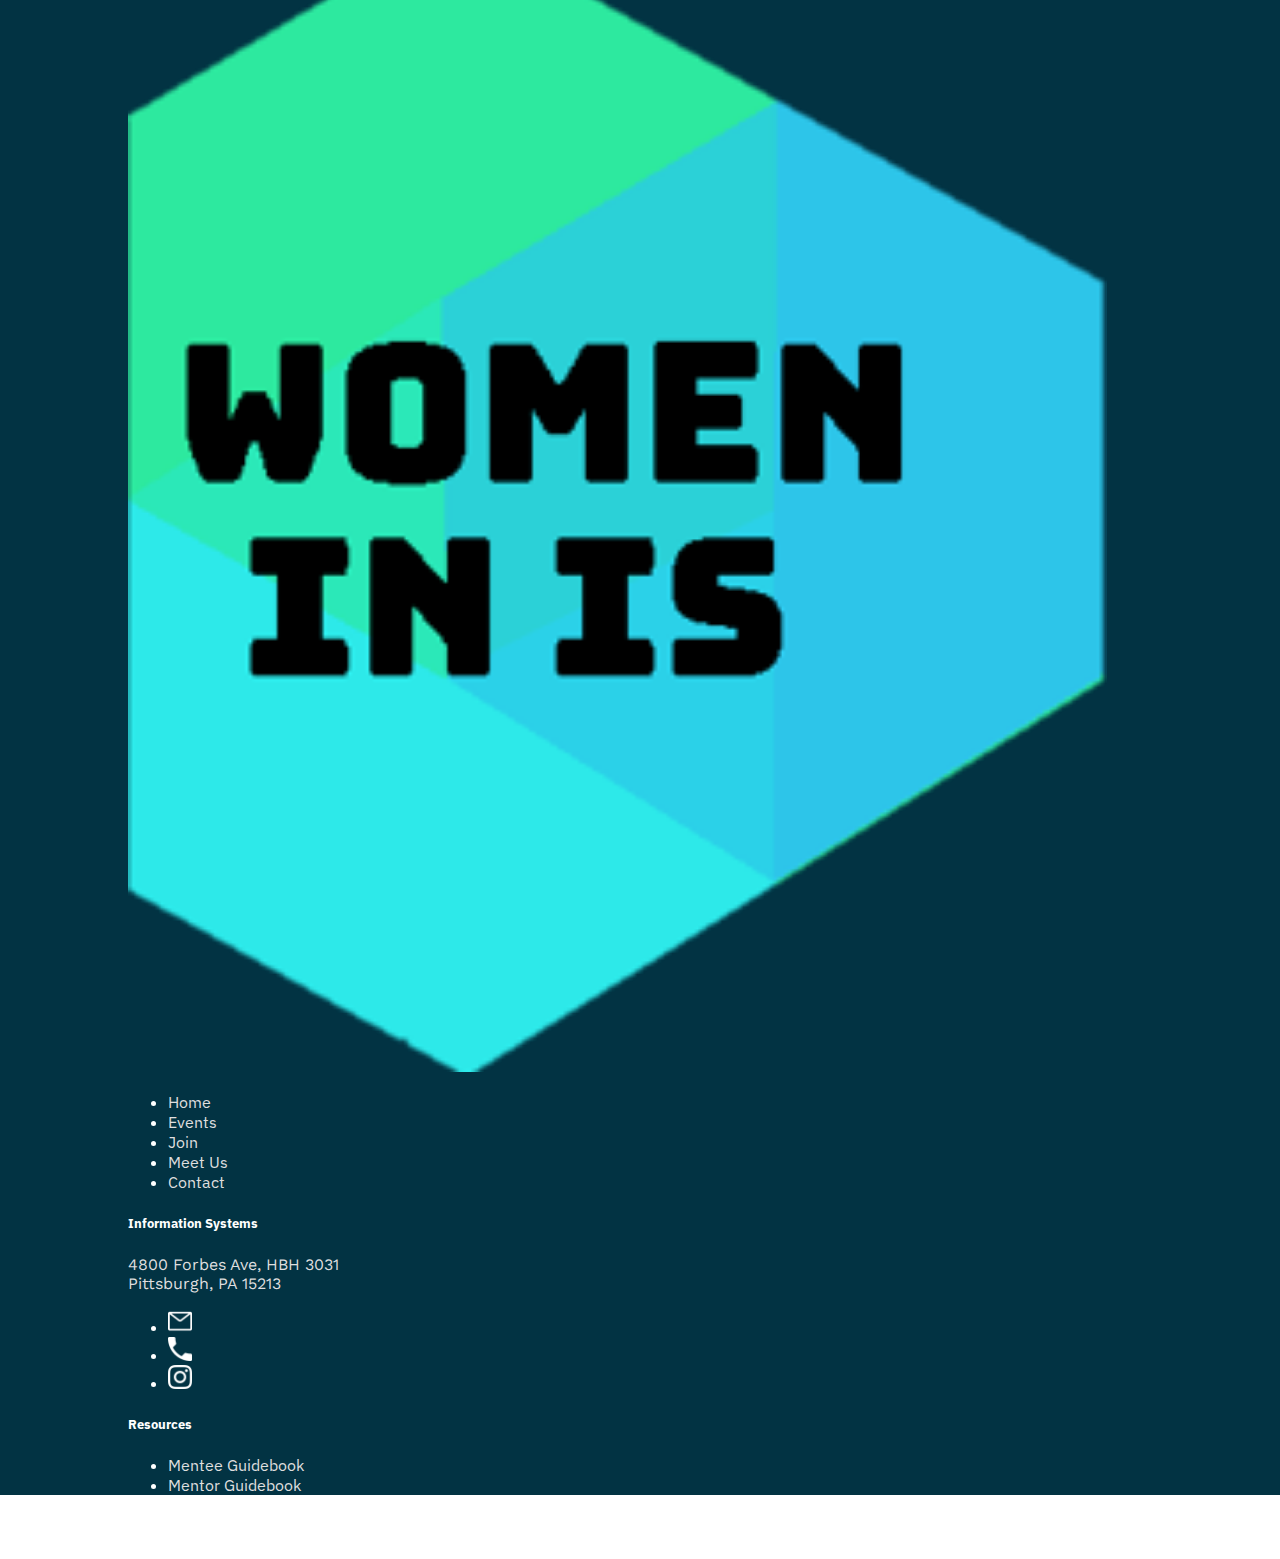
<file: events.html>
<!DOCTYPE html>
<html lang="en">
  <head>
    <meta charset="UTF-8" />
    <meta name="viewport" content="width=device-width, initial-scale=1.0" />
    <link rel="icon" href="img/women in IS logo1.png" type="image/icon type" />
    <meta http-equiv="X-UA-Compatible" content="ie=edge" />
    <meta
      name="description"
      content="Mentorship program for undergraduate women in IS"
    />
    <!-- Bootstrap CSS -->
    <link
      href="https://cdn.jsdelivr.net/npm/bootstrap@5.1.3/dist/css/bootstrap.min.css"
      rel="stylesheet"
      integrity="sha384-1BmE4kWBq78iYhFldvKuhfTAU6auU8tT94WrHftjDbrCEXSU1oBoqyl2QvZ6jIW3"
      crossorigin="anonymous"
    />
    <link href="style.css" type="text/css" rel="stylesheet" />

    <title>Women in IS</title>
  </head>
  <body>
    <script src="https://cdn.jsdelivr.net/npm/@popperjs/core@2.9.2/dist/umd/popper.min.js"></script>
    <script
      src="https://cdn.jsdelivr.net/npm/bootstrap@5.1.3/dist/js/bootstrap.bundle.min.js"
      integrity="sha384-ka7Sk0Gln4gmtz2MlQnikT1wXgYsOg+OMhuP+IlRH9sENBO0LRn5q+8nbTov4+1p"
      crossorigin="anonymous"
    ></script>
    <!-- nav bar -->
    <nav class="navbar navbar-expand-lg navbar-dark">
      <div class="container">
        <a href="index.html" class="navbar-brand">
          <!-- Logo Image -->
          <img
            src="img/women in IS logo1.png"
            width="15%"
            alt="women in is logo"
            class="d-inline-block align-middle nav_logo"
          />
          <!-- Logo Text -->
          <span class="navTitle">Women In IS</span> <br />
          <span class="navSub">Carnegie Mellon University</span>
        </a>
        <!-- mobile -->
        <button
          class="navbar-toggler"
          type="button"
          data-bs-toggle="collapse"
          data-bs-target="#navbarSupportedContent"
          aria-controls="navbarSupportedContent"
          aria-expanded="false"
          aria-label="Toggle navigation"
        >
          <span class="navbar-toggler-icon"></span>
        </button>
        <!-- nav menu -->
        <div id="navbarSupportedContent" class="collapse navbar-collapse">
          <ul class="navbar-nav ms-auto nav">
            <li class="nav-item">
              <a href="index.html" class="nav-link">Home</a>
            </li>
            <li class="nav-item">
              <a href="events.html" class="nav-link currPage">Events</a>
            </li>
            <li class="nav-item">
              <a href="joinUs.html" class="nav-link">Join</a>
            </li>
            <li class="nav-item">
              <a href="meetUs.html" class="nav-link">Meet Us</a>
            </li>
            <li class="nav-item active">
              <a href="contact.html" class="nav-link">Contact</a>
            </li>
          </ul>
        </div>
      </div>
    </nav>
    <!-- Content -->
    <div class="section_title m-5" style="text-align: center;">
      <h1>Upcoming Events</h1>
    </div>
    <div class="row">
      <div class="col-lg-6 col-md-6 col-sm-12 themed-grid-col">
        <img src="img/museum_logo.jpg" alt="Carnegie Museum Logo" />
      </div>
      <!-- <div class="col-md-1 themed-grid-col"></div> -->
      <div class="col-lg-6 col-md-6 themed-grid-col mr-2">
        <h2 id="fieldTrip">Field Trip to<br />Carnegie Museum</h2>
        <p>
          We will explore the Carnegie Museum of Art and/or the Carnegie Museum
          of Natural History. Come join us to get to know other mentors/mentees
          and have a fun time! We will meet at the walking to the sky statue on
          campus and head over together!
        </p>
        <br />
        <p class="eventInfo">
          <b>Meet at:</b><em> Walk to the Sky Statue</em><br /><b
            >Date & Time:</b
          >
          <em> 11/13/2021 @ 2PM</em>
        </p>
      </div>
    </div>
    <div class="section_title m-5" style="text-align: center;">
      <h1>Recent Hightlights</h1>
    </div>
    <!-- Carousel -->
    <div id="homecarousel" class="carousel slide" data-bs-ride="carousel">
      <div class="carousel-indicators">
        <button
          type="button"
          data-bs-target="#homecarousel"
          data-bs-slide-to="0"
          class="active"
          aria-current="true"
          aria-label="Slide 1"
        ></button>
        <button
          type="button"
          data-bs-target="#homecarousel"
          data-bs-slide-to="1"
          aria-label="Slide 2"
        ></button>
        <button
          type="button"
          data-bs-target="#homecarousel"
          data-bs-slide-to="2"
          aria-label="Slide 3"
        ></button>
      </div>
      <div class="carousel-inner">
        <div class="carousel-item active">
          <div class="block">
            <img
              src="img/recent_event1.png"
              class="d-block w-100 event-img"
              alt="Gathering from the Welcome Back Social"
            />
            <h1 class="event-name">Welcome Back Social</h1>
            <p class="event-description">
              Loved Spending our Friday afternoon with these women in IS! Our
              mentors and mentees finally got to meet each other in person!
            </p>
          </div>
        </div>
        <div class="carousel-item">
          <img
            src="img/recent_event2.png"
            class="d-block w-100"
            alt="Gathering in front of an artwork at the Art Museum"
          />
          <h1 class="event-name">Art Museum Field Trip</h1>
          <p class="event-description">
            This past Saturday a few Women in IS students took an adventure to
            the Carnegie Art Museum for a day of fun and learning!
          </p>
        </div>
      </div>
      <button
        class="carousel-control-prev"
        type="button"
        data-bs-target="#homecarousel"
        data-bs-slide="prev"
      >
        <span class="carousel-control-prev-icon" aria-hidden="true"></span>
        <span class="visually-hidden">Previous</span>
      </button>
      <button
        class="carousel-control-next"
        type="button"
        data-bs-target="#homecarousel"
        data-bs-slide="next"
      >
        <span class="carousel-control-next-icon" aria-hidden="true"></span>
        <span class="visually-hidden">Next</span>
      </button>
    </div>

    <!-- Our Mentorship Events -->
    <div class="section_title m-5" style="text-align: center;">
      <h1>Our Mentorship Events</h1>
    </div>

    <div class="container border-0 p-0" style="max-width: 90%;" id="bottom">
      <div class="row g-0 border-0">
        <div class="col-md-6 col-sm-12">
          <img src="img/socialEvents.jpg" class="img-fluid" alt="..." />
        </div>
        <div class="col-md-6 col-sm-12">
          <div class="card-body text-center">
            <h3 class="card-title">Social Events</h3>
            <p class="card-text">
              Lorem ipsum dolor sit amet, consectetur adipiscing elit. Morbi in
              urna magna. Quisque semper arcu in turpis tristique aliquam. Etiam
              bibendum neque vel faucibus porta. Maecenas molestie est sed ante
              lobortis interdum. Sed pulvinar tristique mi, sit amet interdum
              purus ullamcorper id.
            </p>
          </div>
        </div>
      </div>

      <div class="row g-0 border-0 reverse">
        <div class="col-md-6 col-sm-12">
          <div class="card-body text-center">
            <h3 class="card-title">
              Professional <br />
              Development Events
            </h3>
            <p class="card-text">
              Lorem ipsum dolor sit amet, consectetur adipiscing elit. Morbi in
              urna magna. Quisque semper arcu in turpis tristique aliquam. Etiam
              bibendum neque vel faucibus porta. Maecenas molestie est sed ante
              lobortis interdum. Sed pulvinar tristique mi, sit amet interdum
              purus ullamcorper id.
            </p>
          </div>
        </div>
        <div class="col-md-6 col-sm-12">
          <img
            src="img/professionalDevelopment.jpg"
            class="img-fluid"
            alt="..."
          />
        </div>
      </div>
      <div class="row g-0 border-0">
        <div class="col-md-6 col-sm-12">
          <img src="img/networkingEvents.jpg" class="img-fluid" alt="..." />
        </div>
        <div class="col-md-6 col-sm-12">
          <div class="card-body text-center">
            <h3 class="card-title">Networking Events</h3>
            <p class="card-text">
              Lorem ipsum dolor sit amet, consectetur adipiscing elit. Morbi in
              urna magna. Quisque semper arcu in turpis tristique aliquam. Etiam
              bibendum neque vel faucibus porta. Maecenas molestie est sed ante
              lobortis interdum. Sed pulvinar tristique mi, sit amet interdum
              purus ullamcorper id.
            </p>
          </div>
        </div>
      </div>
    </div>

    <!-- footer -->
    <footer class="py-2">
      <div class="row" id="footerContent">
        <!-- footer logo -->
        <div class="col-2">
          <a href="index.html">
            <img
              src="img/women in IS logo1.png"
              width="90%"
              alt="women in is logo"
              class="d-inline-block align-middle"
            />
          </a>
        </div>
        <div class="col-1"></div>
        <!-- page nav menu -->
        <div class="col-3">
          <ul class="nav flex-column">
            <li class="nav-item mb-2 pb-2">
              <a href="index.html" class="nav-link p-0">Home</a>
            </li>
            <li class="nav-item mb-2 pb-2">
              <a href="events.html" class="nav-link p-0">Events</a>
            </li>
            <li class="nav-item mb-2 pb-2">
              <a href="joinUs.html" class="nav-link p-0">Join</a>
            </li>
            <li class="nav-item mb-2 pb-2">
              <a href="meetUs.html" class="nav-link p-0">Meet Us</a>
            </li>
            <li class="nav-item mb-2 pb-2">
              <a href="#" class="nav-link p-0">Contact</a>
            </li>
          </ul>
        </div>
        <!-- address -->
        <div class="col-3 address">
          <h5>Information Systems</h5>
          <a href="https://goo.gl/maps/vztjvExTPMWMiwR79" target="_blank"
            ><p>
              4800 Forbes Ave, HBH 3031 <br />
              Pittsburgh, PA 15213
            </p></a
          >
          <!-- contact icons -->
          <ul class="list-unstyled d-flex">
            <li>
              <a href="mailto: isinfo@andrew.cmu.edu" target="_blank"
                ><img
                  class="thumbnail img-responsive"
                  src="img/emailLogo.png"
                  width="24"
                  height="24"
              /></a>
            </li>
            <li class="ms-3">
              <a href="tel:4122683259"
                ><img
                  class="thumbnail img-responsive"
                  src="img/phoneLogo.png"
                  width="24"
                  height="24"
              /></a>
            </li>
            <li class="ms-3">
              <a href="https://www.instagram.com/cmu_is/" target="_blank"
                ><img
                  class="thumbnail img-responsive"
                  src="img/igLogo.png"
                  width="24"
                  height="24"
              /></a>
            </li>
          </ul>
        </div>
        <!-- resources -->
        <div class="col-3 resources">
          <h5>Resources</h5>
          <ul class="nav flex-column">
            <li class="nav-item mb-2">
              <a
                href="pdfs/MenteeResource.pdf"
                target="_blank"
                class="nav-link p-0"
                >Mentee Guidebook</a
              >
            </li>
            <li class="nav-item mb-2">
              <a
                href="pdfs/MentorResource.pdf"
                target="_blank"
                class="nav-link p-0"
                >Mentor Guidebook</a
              >
            </li>
          </ul>
        </div>
      </div>
    </footer>
  </body>
</html>
</file>
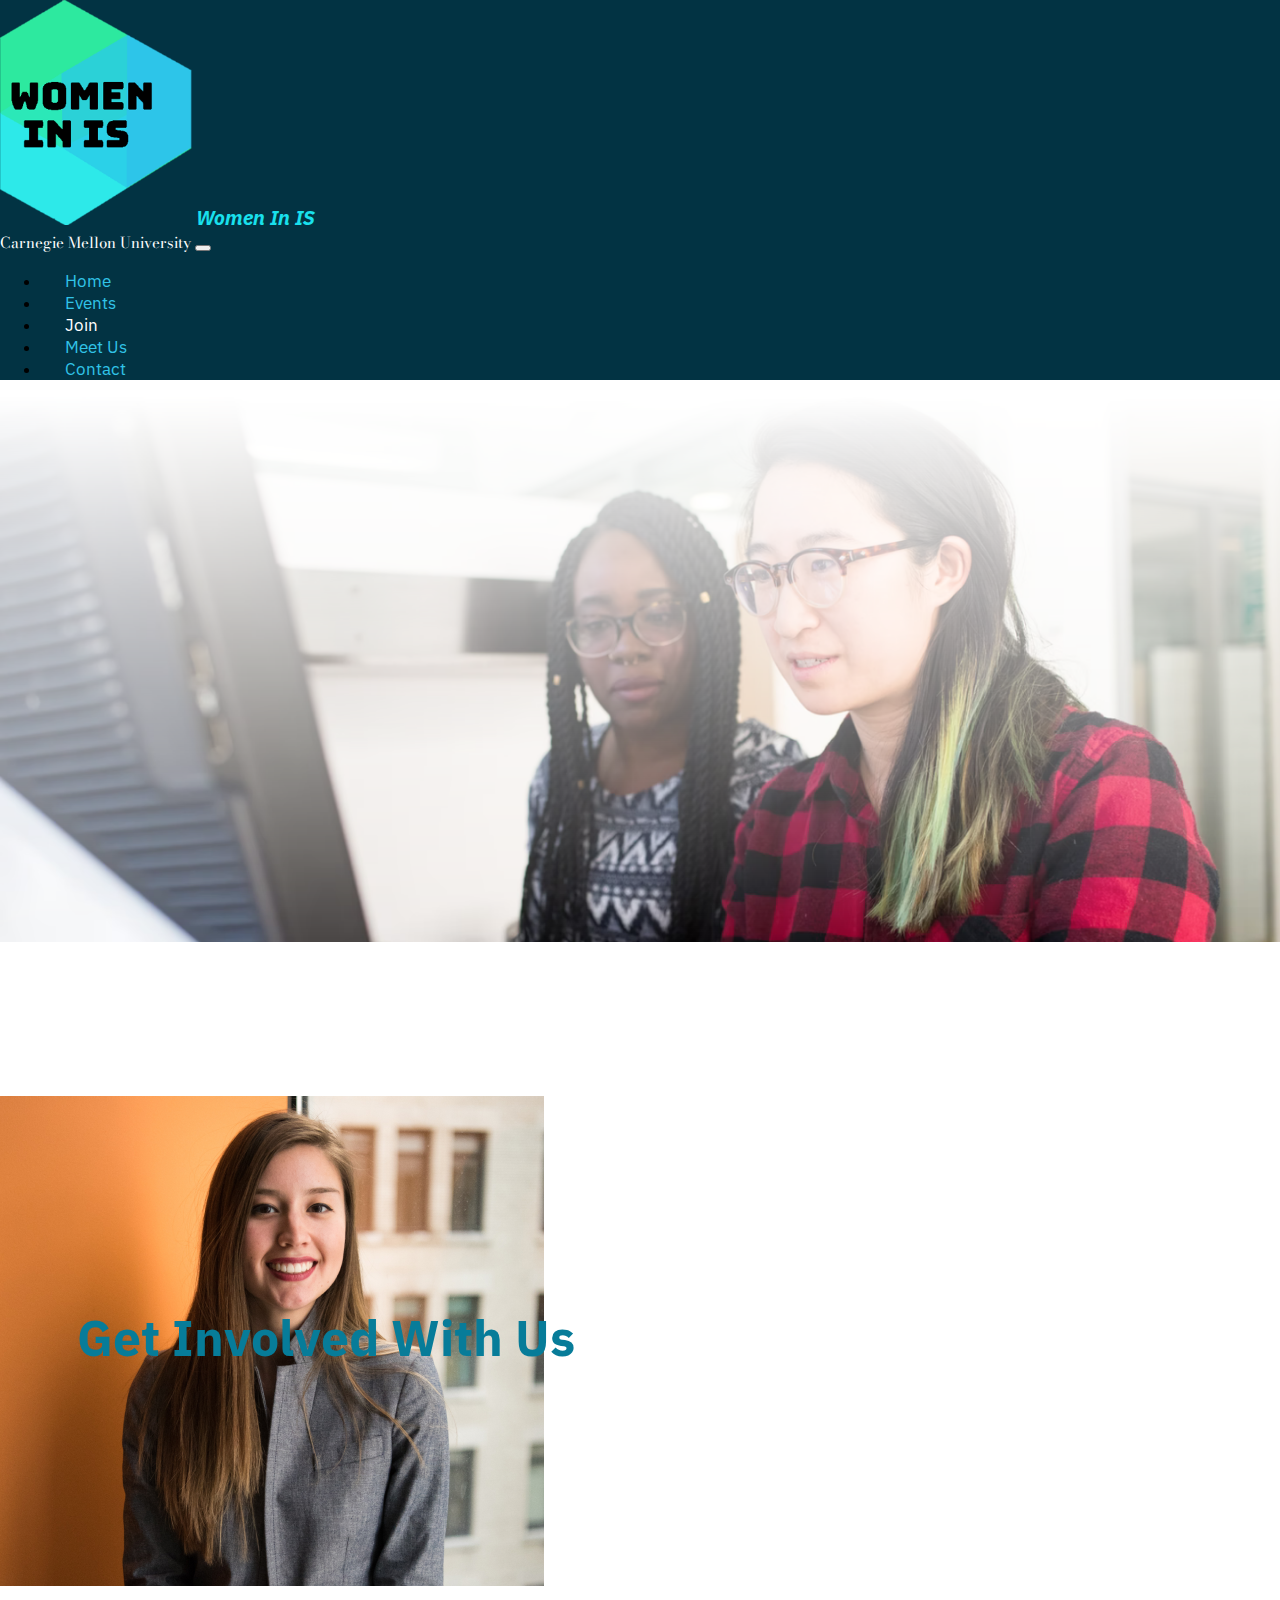
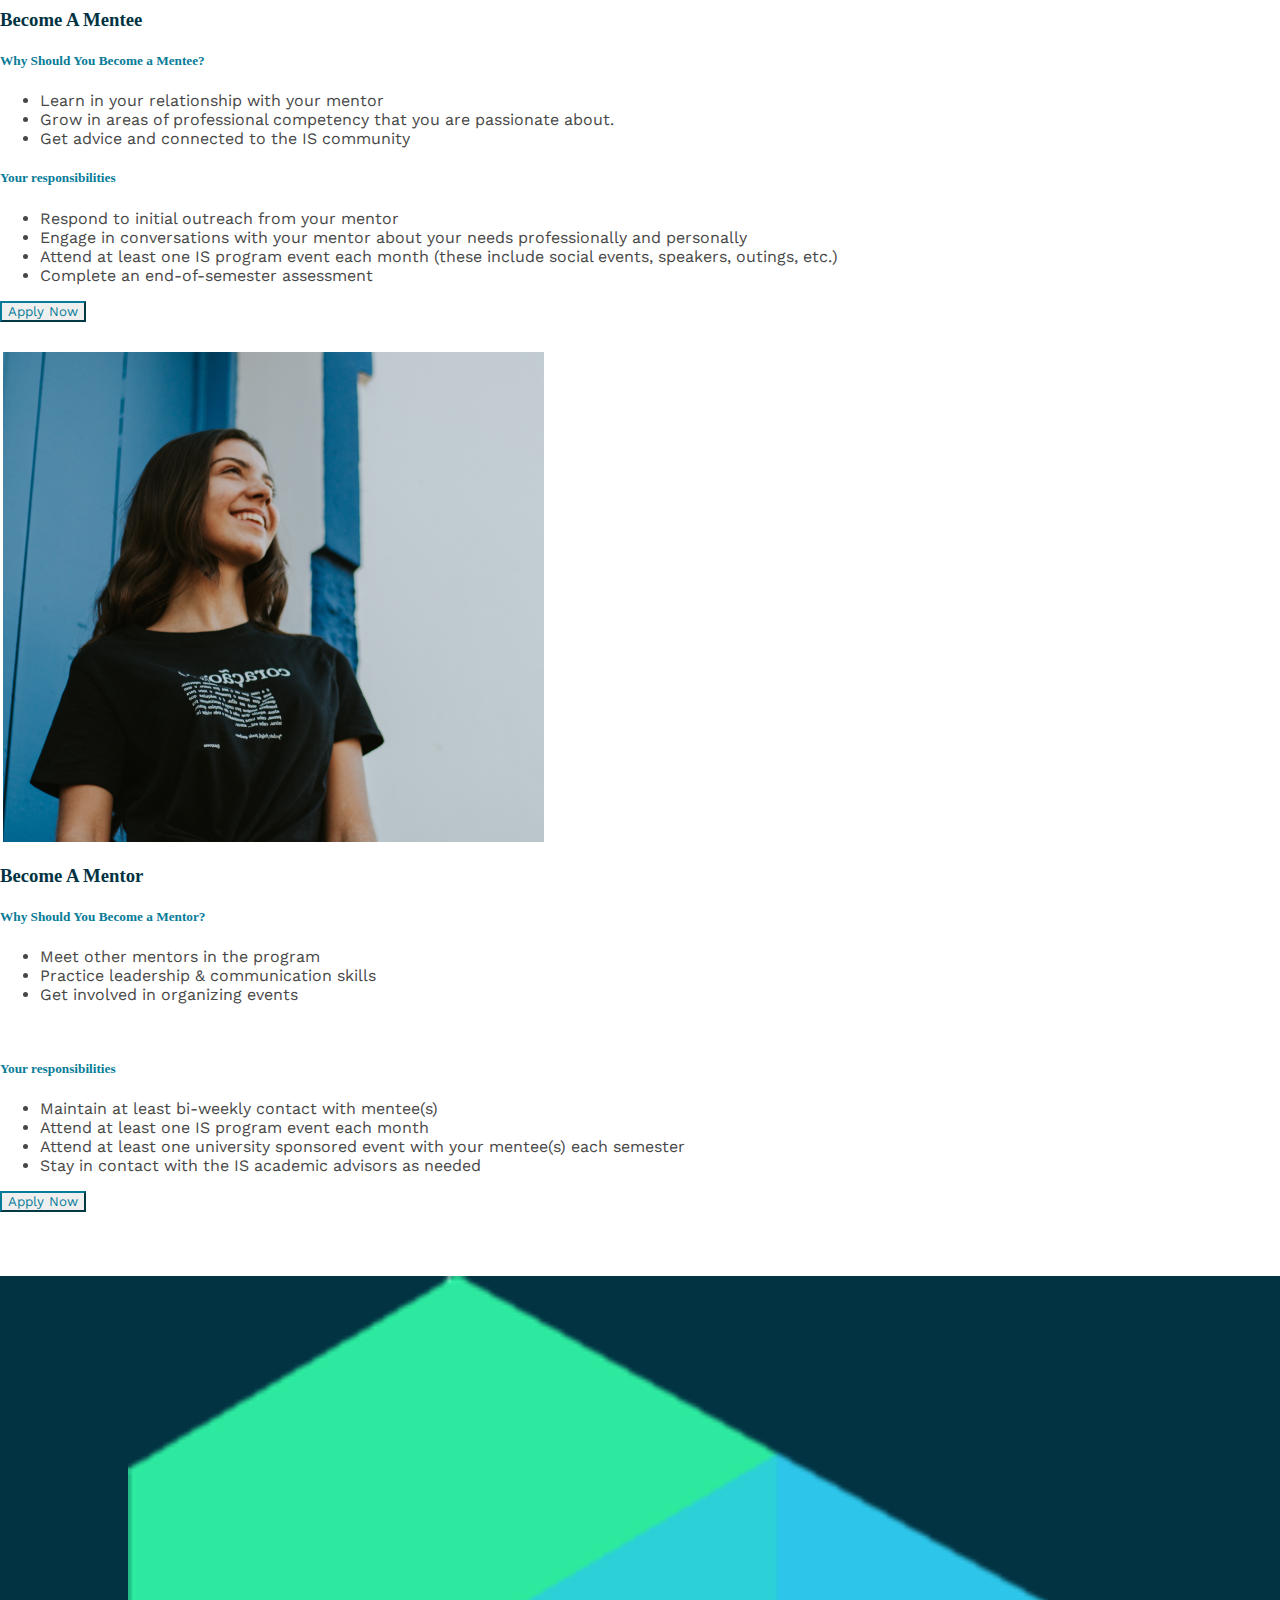
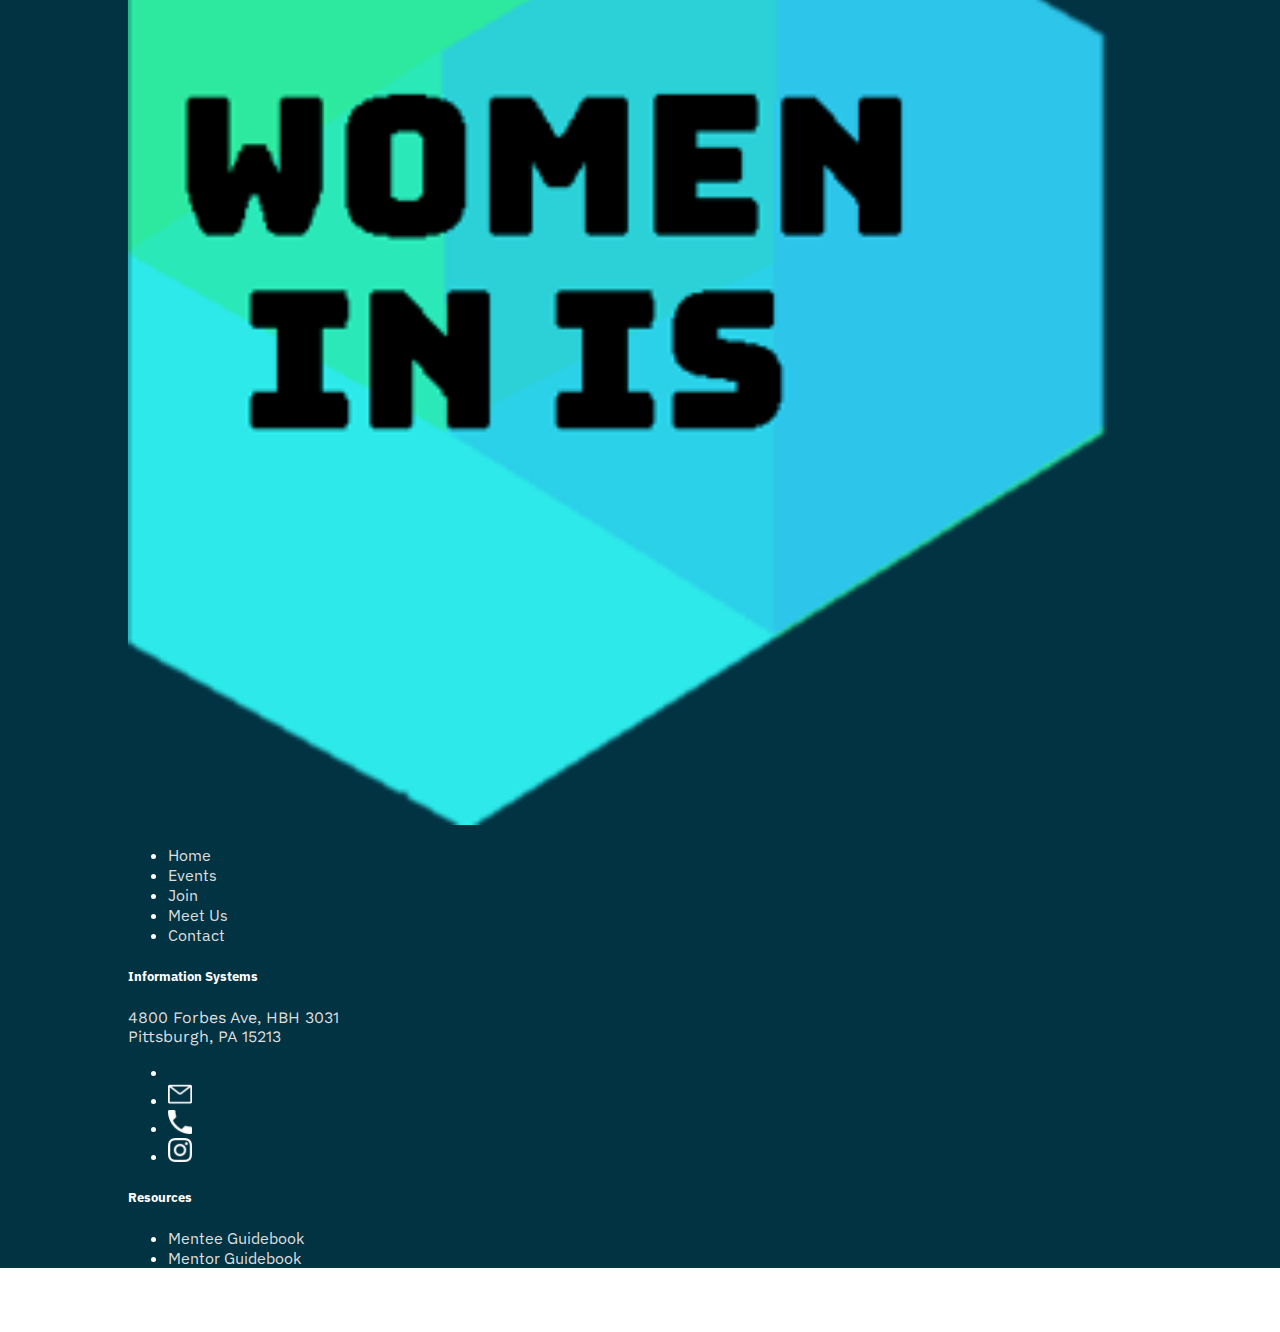
<file: joinUs.html>
<!DOCTYPE html>
<html lang="en">
  <head>
    <!-- Required meta tags -->
    <meta charset="utf-8" />
    <meta name="viewport" content="width=device-width, initial-scale=1" />
    <link rel="icon" href="img/women in IS logo1.png" type="image/icon type" />

    <!-- Bootstrap CSS -->
    <link
      href="https://cdn.jsdelivr.net/npm/bootstrap@5.1.3/dist/css/bootstrap.min.css"
      rel="stylesheet"
      integrity="sha384-1BmE4kWBq78iYhFldvKuhfTAU6auU8tT94WrHftjDbrCEXSU1oBoqyl2QvZ6jIW3"
      crossorigin="anonymous"
    />
    <link href="style.css" type="text/css" rel="stylesheet" />

    <title>Women In IS</title>
  </head>
  <body>
    <script src="https://cdn.jsdelivr.net/npm/@popperjs/core@2.9.2/dist/umd/popper.min.js"></script>
    <script
      src="https://cdn.jsdelivr.net/npm/bootstrap@5.1.3/dist/js/bootstrap.bundle.min.js"
      integrity="sha384-ka7Sk0Gln4gmtz2MlQnikT1wXgYsOg+OMhuP+IlRH9sENBO0LRn5q+8nbTov4+1p"
      crossorigin="anonymous"
    ></script>
    <!-- nav bar -->
    <nav class="navbar navbar-expand-lg navbar-dark">
        <div class="container">
          <a href="index.html" class="navbar-brand">
            <!-- Logo Image -->
            <img
              src="img/women in IS logo1.png"
              width="15%"
              alt="women in is logo"
              class="d-inline-block align-middle nav_logo"
            />
            <!-- Logo Text -->
            <span class="navTitle">Women In IS</span> <br />
            <span class="navSub">Carnegie Mellon University</span>
          </a>
          <!-- mobile -->
          <button
            class="navbar-toggler"
            type="button"
            data-bs-toggle="collapse"
            data-bs-target="#navbarSupportedContent"
            aria-controls="navbarSupportedContent"
            aria-expanded="false"
            aria-label="Toggle navigation"
          >
            <span class="navbar-toggler-icon"></span>
          </button>
          <!-- nav menu -->
          <div id="navbarSupportedContent" class="collapse navbar-collapse">
            <ul class="navbar-nav ms-auto nav">
              <li class="nav-item">
                <a href="index.html" class="nav-link">Home</a>
              </li>
              <li class="nav-item">
                <a href="events.html" class="nav-link">Events</a>
              </li>
              <li class="nav-item">
                <a href="joinUs.html" class="nav-link currPage">Join</a>
              </li>
              <li class="nav-item">
                <a href="meetUs.html" class="nav-link">Meet Us</a>
              </li>
              <li class="nav-item active">
                <a href="contact.html" class="nav-link">Contact</a>
              </li>
            </ul>
          </div>
        </div>
      </nav>

    <div class="card bg-dark text-white border-0">
        <img src="img/join_cover.png" class="card-img" alt="...">
        <div class="card-img-overlay" style="max-width: 50%;">
            <h1 class="card-title text-white join_cover_title">Get Involved With Us</h1>
            <!-- <p class="card-text text-white join_cover_text">Join us today by becoming a mentor or mentee!</p> -->
        </div>
    </div>
    <br>

    <div class="container join_section justify-content-center">
        <div class = "row mb-1">
            <div class = "col-lg-6 col-md-8 col-sm-8 join_descrip">
                <a><img src="img/person1.png"></a>
            </div>
            <div class = "col-lg-6 col-md-8 col-sm-12 join_descrip">
                <h3>Become A Mentee</h4>
                <h5>Why Should You Become a Mentee?</h5>
                <ul class = "flex-column reason">
                    <li class="nav-item mb-2 pb-1">Learn in your relationship with your mentor</li>
                    <li class="nav-item mb-2 pb-1">Grow in areas of professional competency that you are passionate about. </li>
                    <li class="nav-item mb-2 pb-1">Get advice and connected to the IS community</li>
                </ul>
                <h5>Your responsibilities</h5>
                <ul class="flex-column reason">
                    <li class="nav-item mb-2 pb-1">Respond to initial outreach from your mentor</li>
                    <li class="nav-item mb-2 pb-1">Engage in conversations with your mentor about your needs professionally
                      and personally </li>
                    <li class="nav-item mb-2 pb-1">Attend at least one IS program event each month (these include social events,
                      speakers, outings, etc.)</li>
                    <li class="nav-item mb-2 pb-1">Complete an end-of-semester assessment</li>
                </ul>
                <button class="btn applyb"><a href="#" class = "apply">Apply Now</a></button>
                <br><br>
            </div>
            </div>

            <div class = "row join_descrip">
                <div class = "col-lg-6 col-md-8 col-sm-12 join_descrip">
                    <a><img src="img/person2.png"></a>
                </div>
                <div class = "col-lg-6 col-md-8 col-sm-12 join_descrip">
                    <h3>Become A Mentor</h4>
                    <h5>Why Should You Become a Mentor?</h5>
                    <ul class="flex-column reason">
                        <li class="nav-item mb-1 pb-1">Meet other mentors in the program</li>
                        <li class="nav-item mb-1 pb-1">Practice leadership & communication skills </li>
                        <li class="nav-item mb-1 pb-1">Get involved in organizing events </li>
                    </ul>
                    <br>
                    <h5>Your responsibilities</h5>
                    <ul class="flex-column reason">
                        <li class="nav-item mb-1 pb-1">Maintain at least bi-weekly contact with mentee(s)</li>
                        <li class="nav-item mb-1 pb-1">Attend at least one IS program event each month </li>
                        <li class="nav-item mb-1 pb-1">Attend at least one university sponsored event with your mentee(s) each semester</li>
                        <li class="nav-item mb-1 pb-1">Stay in contact with the IS academic advisors as needed</li>
                    </ul>
                    <button class="btn applyb"><a href="#" class="apply">Apply Now</a></button>

                </div>
                </div>
        </div>

    </div>
    <!-- footer -->
    <footer class="py-2">
        <div class="row" id="footerContent">
          <!-- footer logo -->
          <div class="col-2">
            <a href="index.html">
              <img
                src="img/women in IS logo1.png"
                width="90%"
                alt="women in is logo"
                class="d-inline-block align-middle"
              />
            </a>
          </div>
          <div class="col-1"></div>
          <!-- page nav menu -->
          <div class="col-3">
            <ul class="nav flex-column">
              <li class="nav-item mb-2 pb-2">
                <a href="index.html" class="nav-link p-0">Home</a>
              </li>
              <li class="nav-item mb-2 pb-2">
                <a href="events.html" class="nav-link p-0">Events</a>
              </li>
              <li class="nav-item mb-2 pb-2">
                <a href="joinUs.html" class="nav-link p-0">Join</a>
              </li>
              <li class="nav-item mb-2 pb-2">
                <a href="meetUs.html" class="nav-link p-0">Meet Us</a>
              </li>
              <li class="nav-item mb-2 pb-2">
                <a href="#" class="nav-link p-0">Contact</a>
              </li>
            </ul>
          </div>
          <!-- address -->
          <div class="col-3 address">
            <h5>Information Systems</h5>
            <a href="https://goo.gl/maps/vztjvExTPMWMiwR79" target="_blank"
              ><p class="adress_d">
                4800 Forbes Ave, HBH 3031 <br />
                Pittsburgh, PA 15213
              </p></a
            >
            <!-- contact icons -->
            <ul class="list-unstyled d-flex">
              <li>
                <a href="https://goo.gl/maps/1JrfYtKWctKS8QW37" target="_blank"
                  ><img
                    class="thumbnail contact_icons"
                    id="map_icon"
                    src="img/maplogo.png"
                    width="24"
                    height="24"
                /></a>
              </li>
              <li id="mail_icon">
                <a href="mailto: isinfo@andrew.cmu.edu" target="_blank"
                  ><img
                    class="thumbnail contact_icons"
                    src="img/emailLogo.png"
                    width="24"
                    height="24"
                /></a>
              </li>
              <li class="ms-3">
                <a href="tel:4122683259"
                  ><img
                    class="thumbnail contact_icons"
                    src="img/phoneLogo.png"
                    width="24"
                    height="24"
                /></a>
              </li>
              <li class="ms-3">
                <a href="https://www.instagram.com/cmu_is/" target="_blank"
                  ><img
                    class="thumbnail contact_icons"
                    src="img/igLogo.png"
                    width="24"
                    height="24"
                /></a>
              </li>
            </ul>
          </div>
          <!-- resources -->
          <div class="col-3 resources">
            <h5>Resources</h5>
            <ul class="nav flex-column">
              <li class="nav-item mb-2">
                <a href="pdfs/MenteeResource.pdf" target="_blank" class="nav-link p-0">Mentee Guidebook</a>
              </li>
              <li class="nav-item mb-2">
                <a href="pdfs/MentorResource.pdf" target="_blank" class="nav-link p-0">Mentor Guidebook</a>
              </li>
            </ul>
          </div>
        </div>
      </footer>
  </body>
</html>
</file>
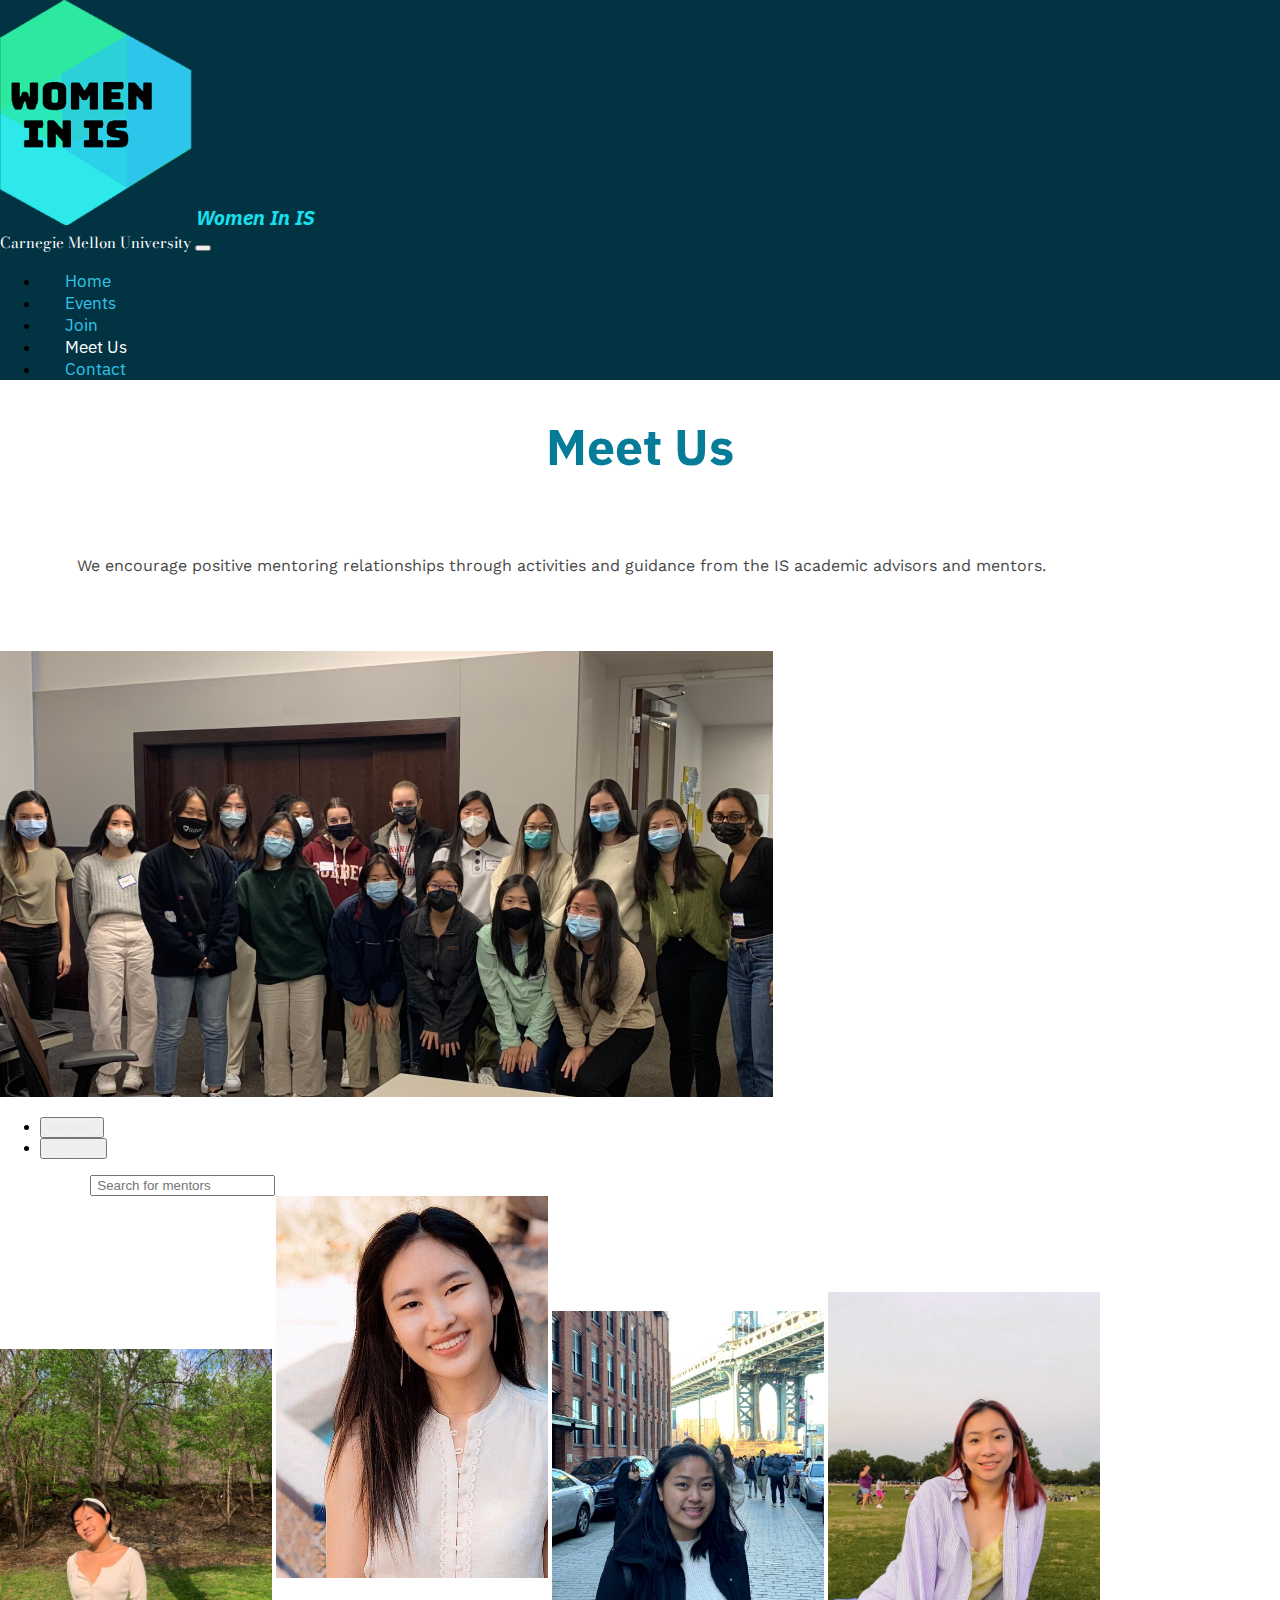
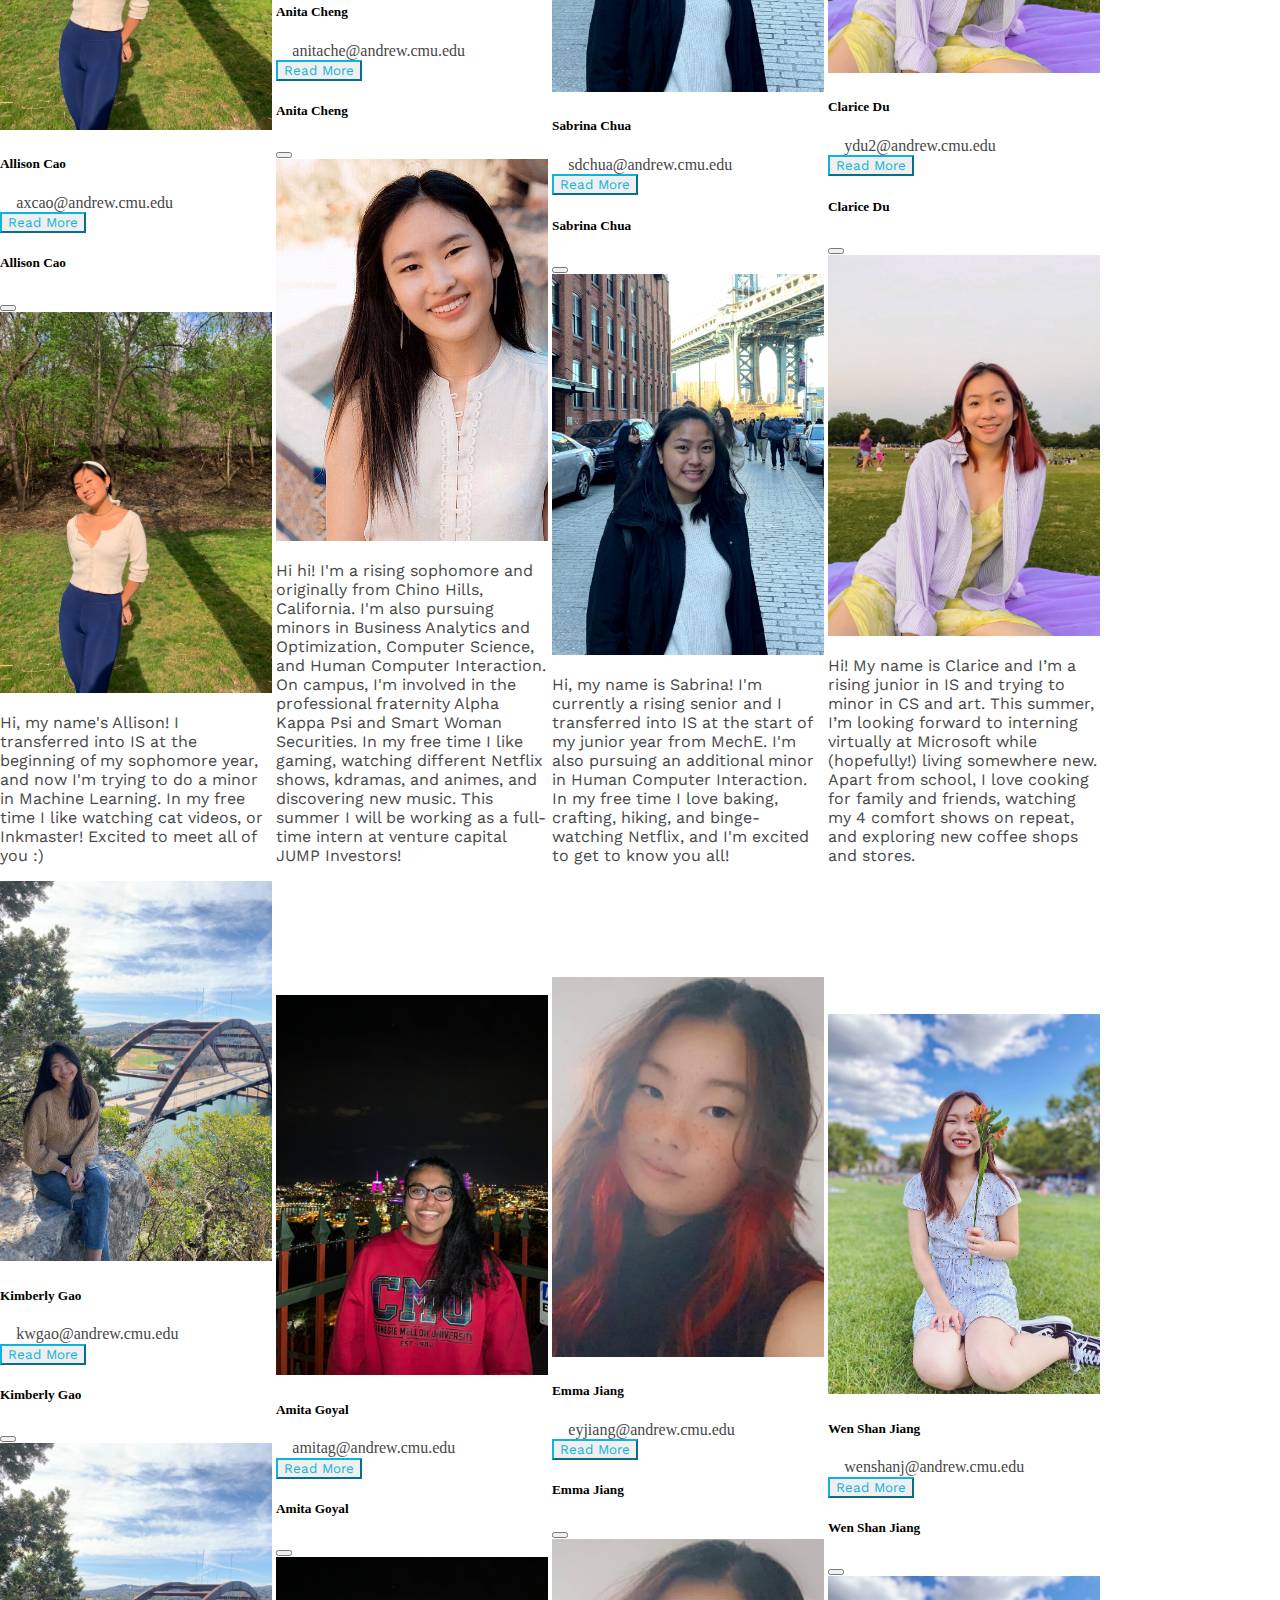
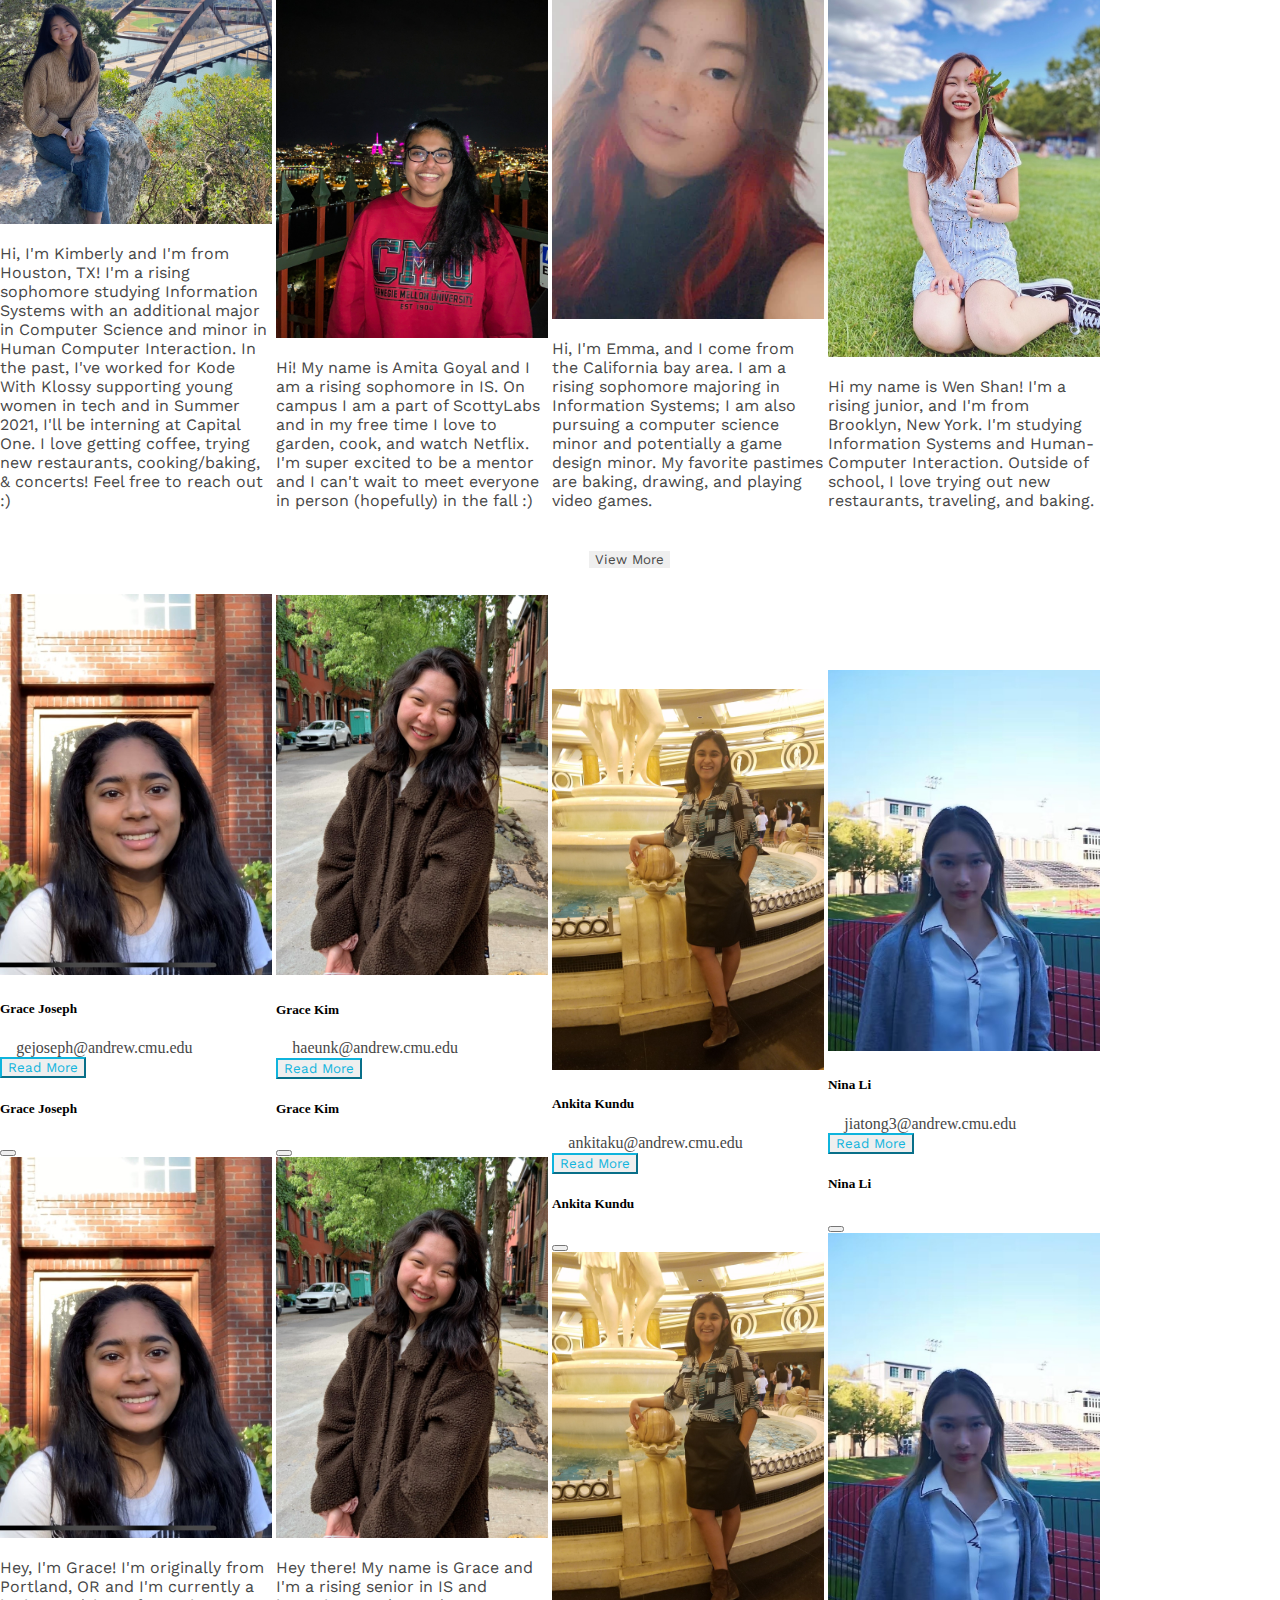
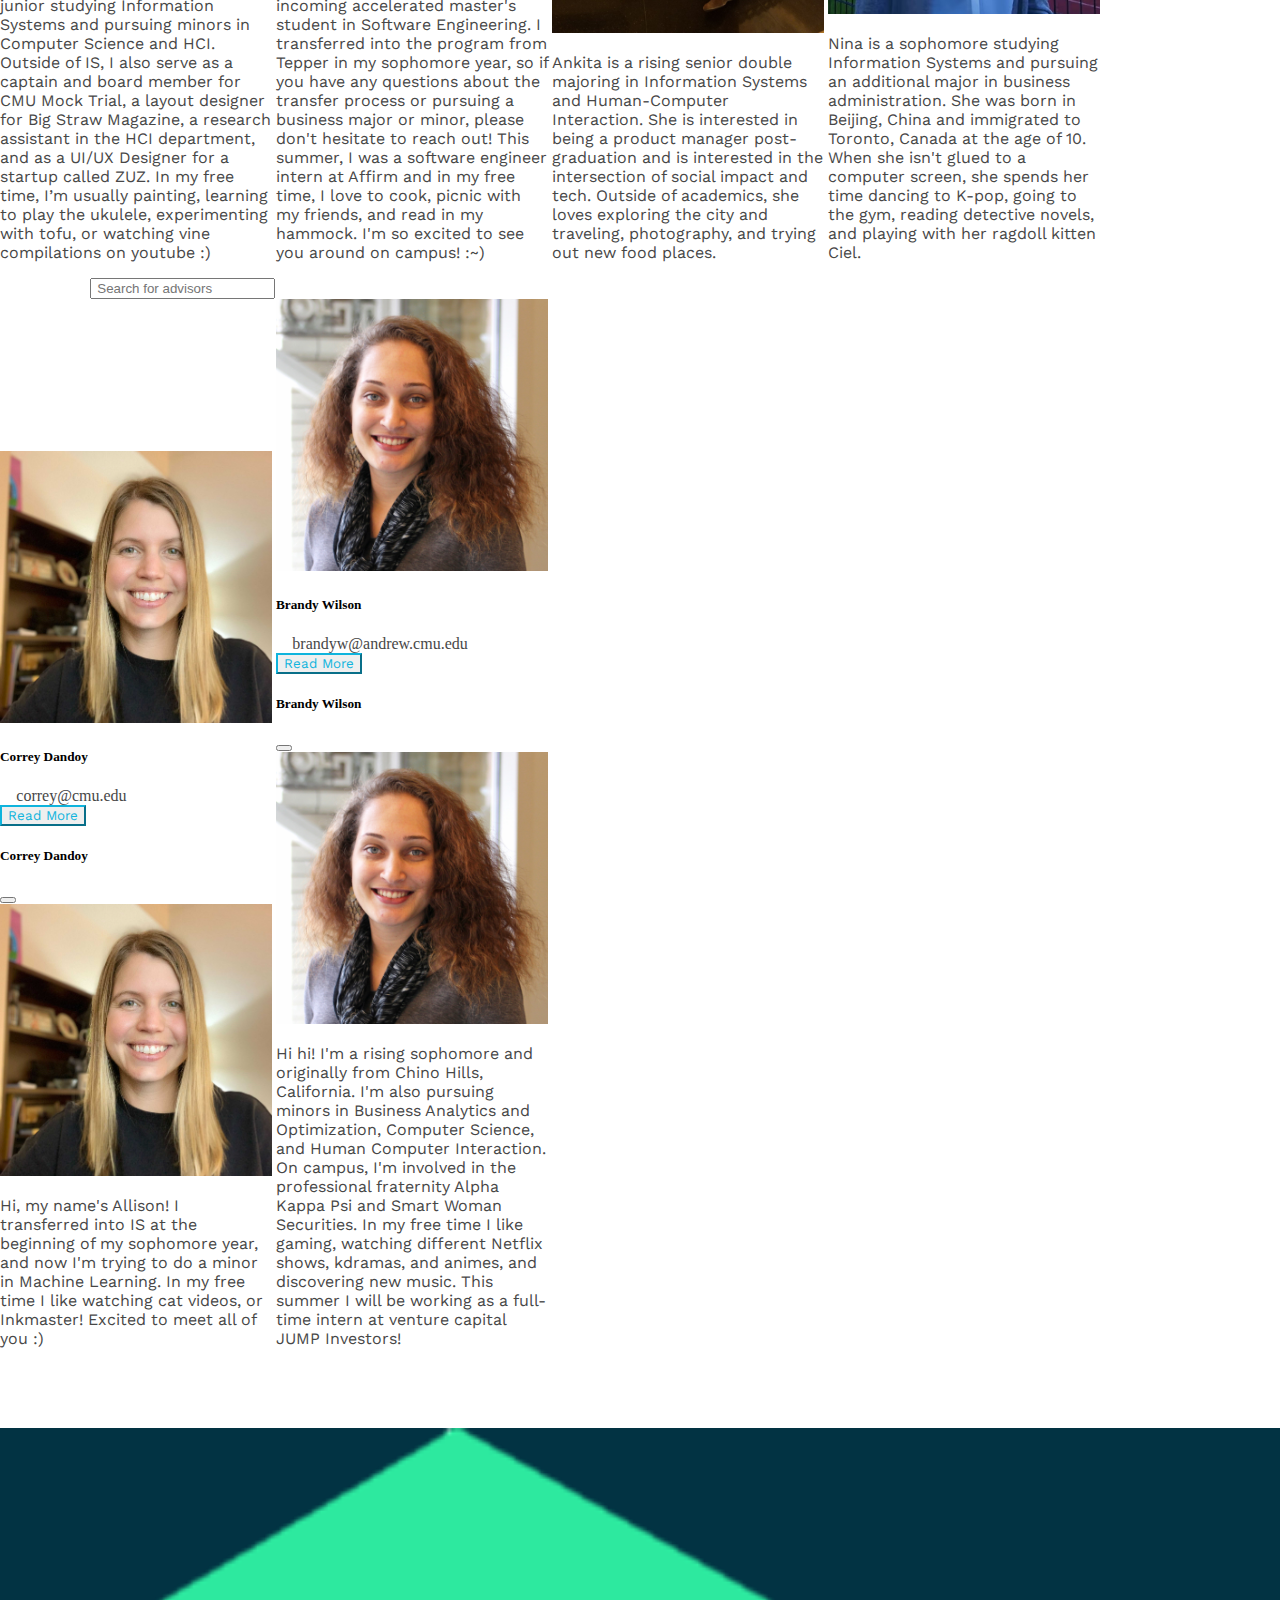
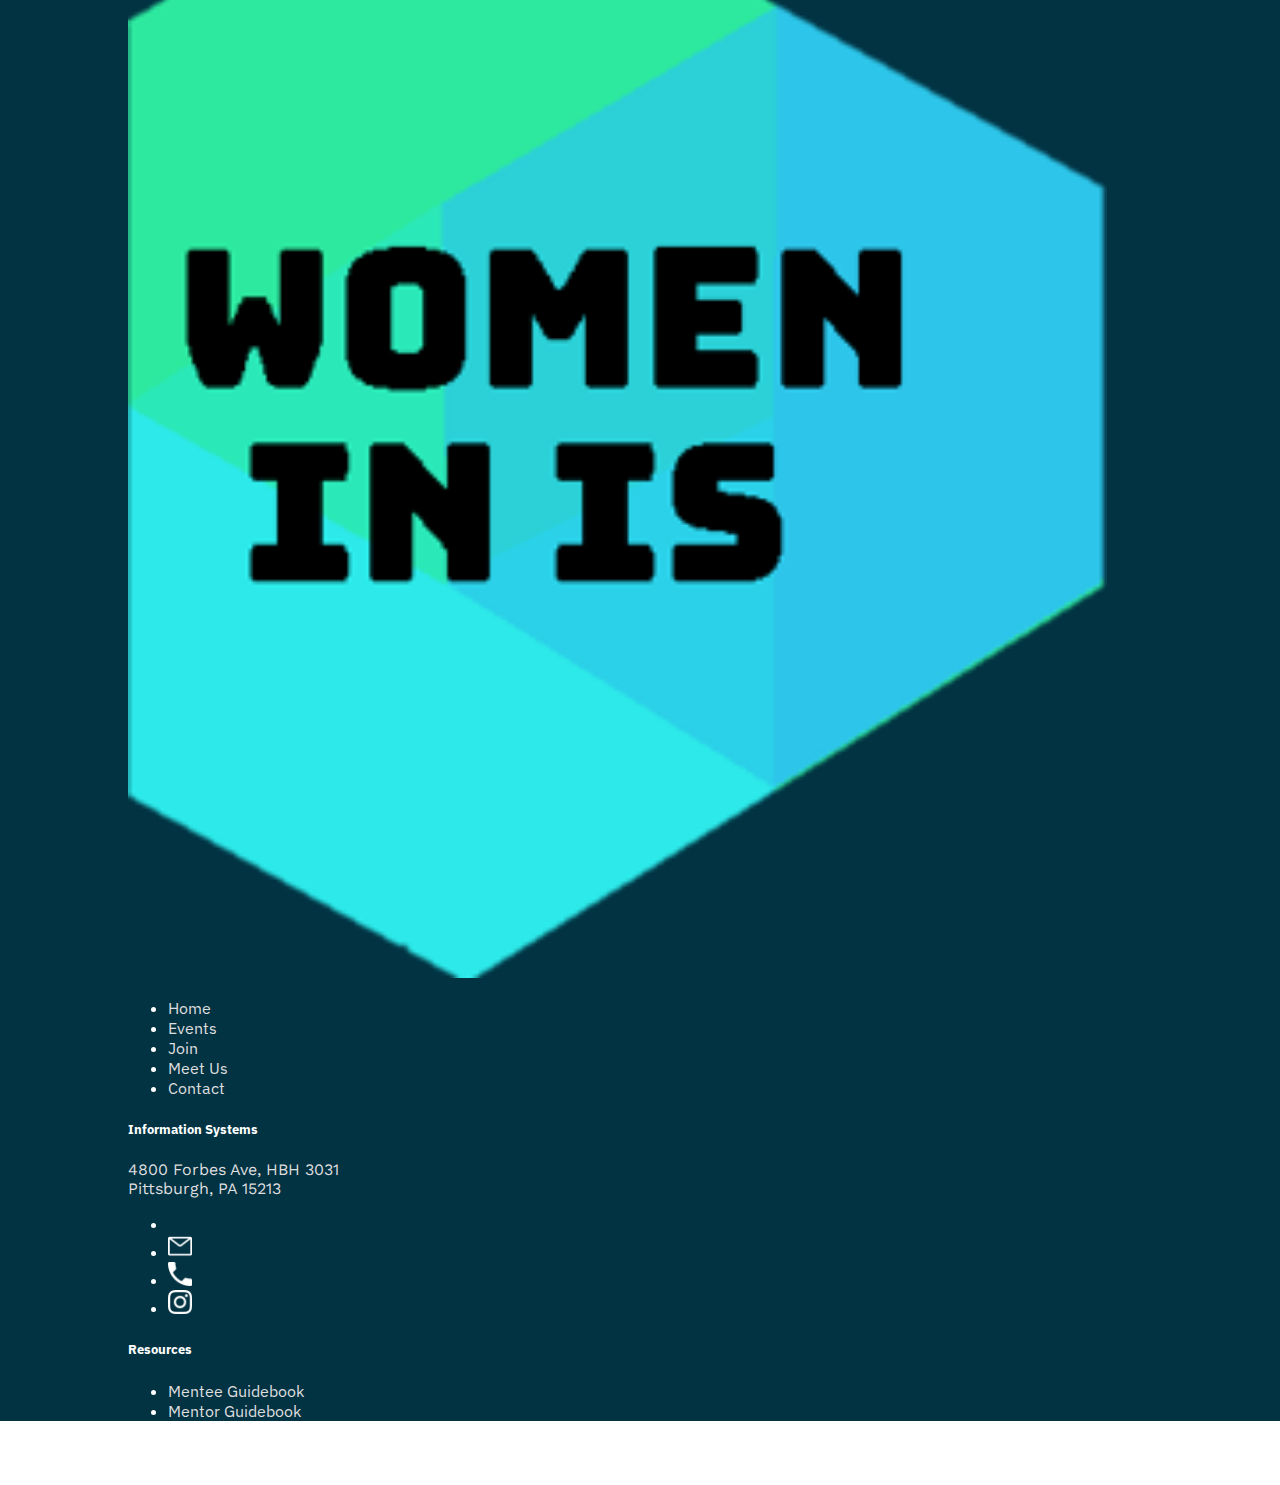
<file: meetUs.html>
<!DOCTYPE html>
<html lang="en">
  <head>
    <!-- Required meta tags -->
    <meta charset="utf-8" />
    <meta name="viewport" content="width=device-width, initial-scale=1" />
    <link rel="icon" href="img/women in IS logo1.png" type="image/icon type" />

    <!-- Bootstrap CSS -->
    <link
      href="https://cdn.jsdelivr.net/npm/bootstrap@5.1.3/dist/css/bootstrap.min.css"
      rel="stylesheet"
      integrity="sha384-1BmE4kWBq78iYhFldvKuhfTAU6auU8tT94WrHftjDbrCEXSU1oBoqyl2QvZ6jIW3"
      crossorigin="anonymous"
    />
    <link href="style.css" type="text/css" rel="stylesheet" />

    <title>Women In IS</title>
  </head>
  <body>
    <script src="https://cdn.jsdelivr.net/npm/@popperjs/core@2.9.2/dist/umd/popper.min.js"></script>
    <script
      src="https://cdn.jsdelivr.net/npm/bootstrap@5.1.3/dist/js/bootstrap.bundle.min.js"
      integrity="sha384-ka7Sk0Gln4gmtz2MlQnikT1wXgYsOg+OMhuP+IlRH9sENBO0LRn5q+8nbTov4+1p"
      crossorigin="anonymous"
    ></script>
    <script src="script.js"></script>

    <!-- nav bar -->
    <nav class="navbar navbar-expand-lg navbar-dark">
        <div class="container">
          <a href="index.html" class="navbar-brand">
            <!-- Logo Image -->
            <img
              src="img/women in IS logo1.png"
              width="15%"
              alt="women in is logo"
              class="d-inline-block align-middle nav_logo"
            />
            <!-- Logo Text -->
            <span class="navTitle">Women In IS</span> <br />
            <span class="navSub">Carnegie Mellon University</span>
          </a>
          <!-- mobile -->
          <button
            class="navbar-toggler"
            type="button"
            data-bs-toggle="collapse"
            data-bs-target="#navbarSupportedContent"
            aria-controls="navbarSupportedContent"
            aria-expanded="false"
            aria-label="Toggle navigation"
          >
            <span class="navbar-toggler-icon"></span>
          </button>
          <!-- nav menu -->
          <div id="navbarSupportedContent" class="collapse navbar-collapse">
            <ul class="navbar-nav ms-auto nav">
              <li class="nav-item">
                <a href="index.html" class="nav-link">Home</a>
              </li>
              <li class="nav-item">
                <a href="events.html" class="nav-link">Events</a>
              </li>
              <li class="nav-item">
                <a href="joinUs.html" class="nav-link">Join</a>
              </li>
              <li class="nav-item">
                <a href="meetUs.html" class="nav-link currPage">Meet Us</a>
              </li>
              <li class="nav-item active">
                <a href="contact.html" class="nav-link">Contact</a>
              </li>
            </ul>
          </div>
        </div>
      </nav>

      <div class="container border-0 p-2"> 
        <div class="row g-0 border-0 m-2">
          <div class="col-md-6 col-sm-12">
            <div class="card-body text-center">
              <h1 class="card-title">Meet Us</h3>
              <p class="card-text">We encourage positive mentoring relationships through activities and guidance from the IS academic advisors and mentors.</p>              
            </div>
          </div>
          <div class="col-md-6 col-sm-12">
            <img src="img/meetus.png" class="img-fluid" alt="...">
          </div>
        </div>
      </div>

    <ul class="nav nav-tabs m-3 nav-justified" id="myTab" role="tablist">
      <li class="nav-item" role="presentation">
        <button
          class="nav-link active"
          id="mentor-tab"
          data-bs-toggle="tab"
          data-bs-target="#mentor"
          type="button"
          role="tab"
          aria-controls="mentor"
          aria-selected="true"
        >
          Mentors
        </button>
      </li>
      <li class="nav-item" role="presentation">
        <button
          class="nav-link"
          id="advisor-tab"
          data-bs-toggle="tab"
          data-bs-target="#advisor"
          type="button"
          role="tab"
          aria-controls="advisor"
          aria-selected="false"
        >
          Advisors
        </button>
      </li>
      </li>
    </ul>
    <div class="tab-content" id="myTabContent">
      <!-- mentor tab -->
      <div
        class="tab-pane fade show active"
        id="mentor"
        role="tabpanel"
        aria-labelledby="mentor-tab">
      <input type="text" id="search_input1" onkeyup="filter('search_input1','mentor_card','mentor_name')" placeholder=" Search for mentors">
      
      <!-- gallery -->
      <div class="container"> 
      
        <div class="card m-4 mentor_card">
          <img src="img/p1.jpeg" class="card-img-top" alt="mentor_img">
          <div class="card-body">
            <h5 class="card-title mentor_name">Allison Cao</h5>
            <a href="mailto:axcao@andrew.cmu.edu"  class="card-text m-0 p-0 mentor_email">axcao@andrew.cmu.edu</a><br>

          <!-- bio window -->
          <!-- Button trigger modal -->
          <button type="button" class="btn btn-white mt-2 bio_bt" data-bs-toggle="modal" data-bs-target="#model1">
            Read More
          </button>
          <!-- Modal -->
          <div class="modal fade" id="model1" tabindex="-1" aria-labelledby="modalLabel1" aria-hidden="true">
            <div class="modal-dialog">
              <div class="modal-content">
                <div class="modal-header">
                  <h5 class="modal-title" id="modalLabel1">Allison Cao</h5>
                  <button type="button" class="btn-close" data-bs-dismiss="modal" aria-label="Close"></button>
                </div>
                <div class="modal-body">
                    <div class="row d-flex">
                        <div class="col-lg-6 col-md-12 col-sm-12">
                          <img
                            class="img-fluid"
                            src="img/p1.jpeg"/>
                        </div>
                        <div class="col-lg-6 col-md-12 col-sm-12">
                          <p>Hi, my name's Allison! I transferred into IS at the beginning of my sophomore year, and now I'm trying to do a minor in Machine Learning. In my free time I like watching cat videos, or Inkmaster! Excited to meet all of you :)</p>
                        </div>
                      </div>
                </div>
              </div>
            </div>
          </div> <!-- end -->
          </div>
        </div>
      
        <div class="card m-4 mentor_card">
            <img src="img/p2.jpeg" class="card-img-top" alt="mentor_img">
            <div class="card-body">
              <h5 class="card-title mentor_name">Anita Cheng</h5>
              <a href="mailto:anitache@andrew.cmu.edu" class="card-text m-0 p-0 mentor_email">anitache@andrew.cmu.edu</a><br>
          <!-- bio popup window -->
          <!-- Button trigger modal -->
          <button type="button" class="btn btn-white mt-2 bio_bt" data-bs-toggle="modal" data-bs-target="#model2">
              Read More
            </button>
            <!-- Modal -->
            <div class="modal fade" id="model2" tabindex="-1" aria-labelledby="modalLabel2" aria-hidden="true">
              <div class="modal-dialog">
                <div class="modal-content">
                  <div class="modal-header">
                    <h5 class="modal-title" id="modalLabel2">Anita Cheng</h5>
                    <button type="button" class="btn-close" data-bs-dismiss="modal" aria-label="Close"></button>
                  </div>
                  <div class="modal-body">
                      <div class="row d-flex">
                          <div class="col-lg-6 col-md-12 col-sm-12">
                            <img
                              class="img-fluid"
                              src="img/p2.jpeg"/>
                          </div>
                          <div class="col-lg-6 col-md-12 col-sm-12">
                            <p>Hi hi! I'm a rising sophomore and originally from Chino Hills, California. I'm also pursuing minors in Business Analytics and Optimization, Computer Science, and Human Computer Interaction. On campus, I'm involved in the professional fraternity Alpha Kappa Psi and Smart Woman Securities. In my free time I like gaming, watching different Netflix shows, kdramas, and animes, and discovering new music. This summer I will be working as a full-time intern at venture capital JUMP Investors!</p>
                          </div>
                        </div>
                  </div>
                </div>
              </div>
            </div> <!-- end -->
            </div>
        </div>

        <div class="card m-4 mentor_card">
            <img src="img/p3.jpeg" class="card-img-top" alt="mentor_img">
            <div class="card-body">
              <h5 class="card-title mentor_name">Sabrina Chua</h5>
              <a href="mailto:sdchua@andrew.cmu.edu" class="card-text m-0 p-0 mentor_email">sdchua@andrew.cmu.edu</a><br>
          <!-- bio popup window -->
          <!-- Button trigger modal -->
          <button type="button" class="btn btn-white mt-2 bio_bt" data-bs-toggle="modal" data-bs-target="#model3">
              Read More
            </button>
            <!-- Modal -->
            <div class="modal fade" id="model3" tabindex="-1" aria-labelledby="modalLabel3" aria-hidden="true">
              <div class="modal-dialog">
                <div class="modal-content">
                  <div class="modal-header">
                    <h5 class="modal-title" id="modalLabel3">Sabrina Chua</h5>
                    <button type="button" class="btn-close" data-bs-dismiss="modal" aria-label="Close"></button>
                  </div>
                  <div class="modal-body">
                      <div class="row d-flex">
                          <div class="col-lg-6 col-md-12 col-sm-12">
                            <img
                              class="img-fluid"
                              src="img/p3.jpeg"/>
                          </div>
                          <div class="col-lg-6 col-md-12 col-sm-12">
                            <p>Hi, my name is Sabrina! I'm currently a rising senior and I transferred into IS at the start of my junior year from MechE. I'm also pursuing an additional minor in Human Computer Interaction. In my free time I love baking, crafting, hiking, and binge-watching Netflix, and I'm excited to get to know you all!</p>
                          </div>
                        </div>
                  </div>
                </div>
              </div>
            </div> <!-- end -->            
          </div>
        </div>

        <div class="card m-4 mentor_card">
            <img src="img/p4.jpeg" class="card-img-top" alt="mentor_img">
            <div class="card-body">
              <h5 class="card-title mentor_name">Clarice Du</h5>
              <a href="mailto:ydu2@andrew.cmu.edu" class="card-text m-0 p-0 mentor_email">ydu2@andrew.cmu.edu</a><br>
              <!-- bio popup window -->
          <!-- Button trigger modal -->
          <button type="button" class="btn btn-white mt-2 bio_bt" data-bs-toggle="modal" data-bs-target="#model4">
              Read More
            </button>
            <!-- Modal -->
            <div class="modal fade" id="model4" tabindex="-1" aria-labelledby="modalLabel4" aria-hidden="true">
              <div class="modal-dialog">
                <div class="modal-content">
                  <div class="modal-header">
                    <h5 class="modal-title" id="modalLabel4">Clarice Du</h5>
                    <button type="button" class="btn-close" data-bs-dismiss="modal" aria-label="Close"></button>
                  </div>
                  <div class="modal-body">
                      <div class="row d-flex">
                          <div class="col-lg-6 col-md-12 col-sm-12">
                            <img
                              class="img-fluid"
                              src="img/p4.jpeg"/>
                          </div>
                          <div class="col-lg-6 col-md-12 col-sm-12">
                            <p>Hi! My name is Clarice and I’m a rising junior in IS and trying to minor in CS and art. This summer, I’m looking forward to interning virtually at Microsoft while (hopefully!) living somewhere new. Apart from school, I love cooking for family and friends, watching my 4 comfort shows on repeat, and exploring new coffee shops and stores.</p>
                          </div>
                        </div>
                  </div>
                </div>
              </div>
            </div> <!-- end -->
            </div>
        </div>
        <!-- row 2 -->
        <div class="card m-4 mentor_card">
            <img src="img/p5.jpeg" class="card-img-top" alt="mentor_img">
            <div class="card-body">
              <h5 class="card-title mentor_name">Kimberly Gao</h5>
              <a href="mailto:kwgao@andrew.cmu.edu" class="card-text m-0 p-0 mentor_email">kwgao@andrew.cmu.edu</a><br>
  
            <!-- bio window -->
            <!-- Button trigger modal -->
            <button type="button" class="btn btn-white mt-2 bio_bt" data-bs-toggle="modal" data-bs-target="#model5">
              Read More
            </button>
            <!-- Modal -->
            <div class="modal fade" id="model5" tabindex="-1" aria-labelledby="modalLabel5" aria-hidden="true">
              <div class="modal-dialog">
                <div class="modal-content">
                  <div class="modal-header">
                    <h5 class="modal-title" id="modalLabel5">Kimberly Gao</h5>
                    <button type="button" class="btn-close" data-bs-dismiss="modal" aria-label="Close"></button>
                  </div>
                  <div class="modal-body">
                      <div class="row d-flex">
                          <div class="col-lg-6 col-md-12 col-sm-12">
                            <img
                              class="img-fluid"
                              src="img/p5.jpeg"/>
                          </div>
                          <div class="col-lg-6 col-md-12 col-sm-12">
                            <p>Hi, I'm Kimberly and I'm from Houston, TX! I'm a rising sophomore studying Information Systems with an additional major in Computer Science and minor in Human Computer Interaction. In the past, I've worked for Kode With Klossy supporting young women in tech and in Summer 2021, I'll be interning at Capital One. I love getting coffee, trying new restaurants, cooking/baking, & concerts! Feel free to reach out :)</p>
                          </div>
                        </div>
                  </div>
                </div>
              </div>
            </div> <!-- end -->
            </div>
          </div>
        
          <div class="card m-4 mentor_card">
              <img src="img/p6.jpeg" class="card-img-top" alt="mentor_img">
              <div class="card-body">
                <h5 class="card-title mentor_name">Amita Goyal</h5>
                <a href="mailto:amitag@andrew.cmu.edu" class="card-text m-0 p-0 mentor_email">amitag@andrew.cmu.edu</a><br>
            <!-- bio popup window -->
            <!-- Button trigger modal -->
            <button type="button" class="btn btn-white mt-2 bio_bt" data-bs-toggle="modal" data-bs-target="#model6">
                Read More
              </button>
              <!-- Modal -->
              <div class="modal fade" id="model6" tabindex="-1" aria-labelledby="modalLabel6" aria-hidden="true">
                <div class="modal-dialog">
                  <div class="modal-content">
                    <div class="modal-header">
                      <h5 class="modal-title" id="modalLabel6">Amita Goyal</h5>
                      <button type="button" class="btn-close" data-bs-dismiss="modal" aria-label="Close"></button>
                    </div>
                    <div class="modal-body">
                        <div class="row d-flex">
                            <div class="col-lg-6 col-md-12 col-sm-12">
                              <img
                                class="img-fluid"
                                src="img/p6.jpeg"/>
                            </div>
                            <div class="col-lg-6 col-md-12 col-sm-12">
                              <p>Hi! My name is Amita Goyal and I am a rising sophomore in IS. On campus I am a part of ScottyLabs and in my free time I love to garden, cook, and watch Netflix. I'm super excited to be a mentor and I can't wait to meet everyone in person (hopefully) in the fall :)</p>
                            </div>
                          </div>
                    </div>
                  </div>
                </div>
              </div> <!-- end -->
              </div>
          </div>
  
          <div class="card m-4 mentor_card">
              <img src="img/p7.jpeg" class="card-img-top" alt="mentor_img">
              <div class="card-body">
                <h5 class="card-title mentor_name">Emma Jiang</h5>
                <a href="mailto:eyjiang@andrew.cmu.edu" class="card-text m-0 p-0 mentor_email">eyjiang@andrew.cmu.edu</a><br>
            <!-- bio popup window -->
            <!-- Button trigger modal -->
            <button type="button" class="btn btn-white mt-2 bio_bt" data-bs-toggle="modal" data-bs-target="#model7">
                Read More
              </button>
              <!-- Modal -->
              <div class="modal fade" id="model7" tabindex="-1" aria-labelledby="modalLabel7" aria-hidden="true">
                <div class="modal-dialog">
                  <div class="modal-content">
                    <div class="modal-header">
                      <h5 class="modal-title" id="modalLabel7">Emma Jiang</h5>
                      <button type="button" class="btn-close" data-bs-dismiss="modal" aria-label="Close"></button>
                    </div>
                    <div class="modal-body">
                        <div class="row d-flex">
                            <div class="col-lg-6 col-md-12 col-sm-12">
                              <img
                                class="img-fluid"
                                src="img/p7.jpeg"/>
                            </div>
                            <div class="col-lg-6 col-md-12 col-sm-12">
                              <p>Hi, I'm Emma, and I come from the California bay area. I am a rising sophomore majoring in Information Systems; I am also pursuing a computer science minor and potentially a game design minor. My favorite pastimes are baking, drawing, and playing video games.</p>
                            </div>
                          </div>
                    </div>
                  </div>
                </div>
              </div> <!-- end -->            
            </div>
          </div>
  
          <div class="card m-4 mentor_card">
              <img src="img/p8.jpeg" class="card-img-top" alt="mentor_img">
              <div class="card-body">
                <h5 class="card-title mentor_name">Wen Shan Jiang</h5>
                <a href="mailto:wenshanj@andrew.cmu.edu"  class="card-text m-0 p-0 mentor_email">wenshanj@andrew.cmu.edu
                </a>
                <!-- bio popup window -->
            <!-- Button trigger modal -->
            <button type="button" class="btn btn-white mt-2 bio_bt" data-bs-toggle="modal" data-bs-target="#model8">
                Read More
              </button>
              <!-- Modal -->
              <div class="modal fade" id="model8" tabindex="-1" aria-labelledby="modalLabel8" aria-hidden="true">
                <div class="modal-dialog">
                  <div class="modal-content">
                    <div class="modal-header">
                      <h5 class="modal-title" id="modalLabel8">Wen Shan Jiang</h5>
                      <button type="button" class="btn-close" data-bs-dismiss="modal" aria-label="Close"></button>
                    </div>
                    <div class="modal-body">
                        <div class="row d-flex">
                            <div class="col-lg-6 col-md-12 col-sm-12">
                              <img
                                class="img-fluid"
                                src="img/p8.jpeg"/>
                            </div>
                            <div class="col-lg-6 col-md-12 col-sm-12">
                              <p>Hi my name is Wen Shan! I'm a rising junior, and I'm from Brooklyn, New York. I'm studying Information Systems and Human-Computer Interaction. Outside of school, I love trying out new restaurants, traveling, and baking.</p>
                            </div>
                          </div>
                    </div>
                  </div>
                </div>
              </div>  
              </div>
          </div>
          <button class="btn btn-white collapse_m justify-content-center" type="button" data-bs-toggle="collapse" data-bs-target="#moreMentors" aria-expanded="false" aria-controls="collapseExample">
              View More
          </button>
          <div class="collapse" id="moreMentors">
            <!-- more mentors -->
            <div class="card m-4 mentor_card">
              <img src="img/p9.jpeg" class="card-img-top" alt="mentor_img">
              <div class="card-body">
                <h5 class="card-title mentor_name">Grace Joseph</h5>
                <a href="mailto:gejoseph@andrew.cmu.edu"  class="card-text m-0 p-0 mentor_email">gejoseph@andrew.cmu.edu</a>
                <!-- bio popup window -->
            <!-- Button trigger modal -->
            <button type="button" class="btn btn-white mt-2 bio_bt" data-bs-toggle="modal" data-bs-target="#model9">
                Read More
              </button>
              <!-- Modal -->
              <div class="modal fade" id="model9" tabindex="-1" aria-labelledby="modalLabel9" aria-hidden="true">
                <div class="modal-dialog">
                  <div class="modal-content">
                    <div class="modal-header">
                      <h5 class="modal-title" id="modalLabel9">Grace Joseph</h5>
                      <button type="button" class="btn-close" data-bs-dismiss="modal" aria-label="Close"></button>
                    </div>
                    <div class="modal-body">
                        <div class="row d-flex">
                            <div class="col-lg-6 col-md-12 col-sm-12">
                              <img
                                class="img-fluid"
                                src="img/p9.jpeg"/>
                            </div>
                            <div class="col-lg-6 col-md-12 col-sm-12">
                              <p>Hey, I'm Grace! I'm originally from Portland, OR and I'm currently a junior studying Information Systems and pursuing minors in Computer Science and HCI. Outside of IS, I also serve as a captain and board member for CMU Mock Trial, a layout designer for Big Straw Magazine, a research assistant in the HCI department, and as a UI/UX Designer for a startup called ZUZ. In my free time, I’m usually painting, learning to play the ukulele, experimenting with tofu, or watching vine compilations on youtube :)</p>
                            </div>
                          </div>
                    </div>
                  </div>
                </div>
              </div>  
              </div>
          </div>  <!--end-->

          <div class="card m-4 mentor_card">
              <img src="img/p10.jpeg" class="card-img-top" alt="mentor_img">
              <div class="card-body">
                <h5 class="card-title mentor_name">Grace Kim</h5>
                <a href="mailto:haeunk@andrew.cmu.edu"  class="card-text m-0 p-0 mentor_email">haeunk@andrew.cmu.edu</a>
                <!-- bio popup window -->
            <!-- Button trigger modal -->
            <button type="button" class="btn btn-white mt-2 bio_bt" data-bs-toggle="modal" data-bs-target="#model10">
                Read More
              </button>
              <!-- Modal -->
              <div class="modal fade" id="model10" tabindex="-1" aria-labelledby="modalLabel10" aria-hidden="true">
                <div class="modal-dialog">
                  <div class="modal-content">
                    <div class="modal-header">
                      <h5 class="modal-title" id="modalLabel10">Grace Kim</h5>
                      <button type="button" class="btn-close" data-bs-dismiss="modal" aria-label="Close"></button>
                    </div>
                    <div class="modal-body">
                        <div class="row d-flex">
                            <div class="col-lg-6 col-md-12 col-sm-12">
                              <img
                                class="img-fluid"
                                src="img/p10.jpeg"/>
                            </div>
                            <div class="col-lg-6 col-md-12 col-sm-12">
                              <p>Hey there! My name is Grace and I'm a rising senior in IS and incoming accelerated master's student in Software Engineering. I transferred into the program from Tepper in my sophomore year, so if you have any questions about the transfer process or pursuing a business major or minor, please don't hesitate to reach out! This summer, I was a software engineer intern at Affirm and in my free time, I love to cook, picnic with my friends, and read in my hammock. I'm so excited to see you around on campus! :~)</p>
                            </div>
                          </div>
                    </div>
                  </div>
                </div>
              </div>  
              </div>
          </div>  <!--end-->

          <div class="card m-4 mentor_card">
              <img src="img/p11.jpeg" class="card-img-top" alt="mentor_img">
              <div class="card-body">
                <h5 class="card-title mentor_name">Ankita Kundu</h5>
                <a href="mailto:ankitaku@andrew.cmu.edu"  class="card-text m-0 p-0 mentor_email">ankitaku@andrew.cmu.edu</a>
                <!-- bio popup window -->
            <!-- Button trigger modal -->
            <button type="button" class="btn btn-white mt-2 bio_bt" data-bs-toggle="modal" data-bs-target="#model11">
                Read More
              </button>
              <!-- Modal -->
              <div class="modal fade" id="model11" tabindex="-1" aria-labelledby="modalLabel11" aria-hidden="true">
                <div class="modal-dialog">
                  <div class="modal-content">
                    <div class="modal-header">
                      <h5 class="modal-title" id="modalLabel11">Ankita Kundu</h5>
                      <button type="button" class="btn-close" data-bs-dismiss="modal" aria-label="Close"></button>
                    </div>
                    <div class="modal-body">
                        <div class="row d-flex">
                            <div class="col-lg-6 col-md-12 col-sm-12">
                              <img
                                class="img-fluid"
                                src="img/p11.jpeg"/>
                            </div>
                            <div class="col-lg-6 col-md-12 col-sm-12">
                              <p>Ankita is a rising senior double majoring in Information Systems and Human-Computer Interaction. She is interested in being a product manager post-graduation and is interested in the intersection of social impact and tech. Outside of academics, she loves exploring the city and traveling, photography, and trying out new food places.</p>
                            </div>
                          </div>
                    </div>
                  </div>
                </div>
              </div>  
              </div>
          </div>  <!--end-->

          <div class="card m-4 mentor_card">
              <img src="img/p12.jpeg" class="card-img-top" alt="mentor_img">
              <div class="card-body">
                <h5 class="card-title mentor_name">Nina Li</h5>
                <a href="mailto:jiatong3@andrew.cmu.edu"  class="card-text m-0 p-0 mentor_email">jiatong3@andrew.cmu.edu</a>
                <!-- bio popup window -->
            <!-- Button trigger modal -->
            <button type="button" class="btn btn-white mt-2 bio_bt" data-bs-toggle="modal" data-bs-target="#model12">
                Read More
              </button>
              <!-- Modal -->
              <div class="modal fade" id="model12" tabindex="-1" aria-labelledby="modalLabel12" aria-hidden="true">
                <div class="modal-dialog">
                  <div class="modal-content">
                    <div class="modal-header">
                      <h5 class="modal-title" id="modalLabel12">Nina Li</h5>
                      <button type="button" class="btn-close" data-bs-dismiss="modal" aria-label="Close"></button>
                    </div>
                    <div class="modal-body">
                        <div class="row d-flex">
                            <div class="col-lg-6 col-md-12 col-sm-12">
                              <img
                                class="img-fluid"
                                src="img/p12.jpeg"/>
                            </div>
                            <div class="col-lg-6 col-md-12 col-sm-12">
                              <p>Nina is a sophomore studying Information Systems and pursuing an additional major in business administration. She was born in Beijing, China and immigrated to Toronto, Canada at the age of 10. When she isn't glued to a computer screen, she spends her time dancing to K-pop, going to the gym, reading detective novels, and playing with her ragdoll kitten Ciel.</p>
                            </div>
                          </div>
                    </div>
                  </div>
                </div>
              </div>  
              </div>
          </div>  <!--end-->

          </div>
      </div>
      

    </div>


<!-- advisor tab -->
      <div
        class="tab-pane fade"
        id="advisor"
        role="tabpanel"
        aria-labelledby="advisor-tab"
      >
      <input type="text" id="search_input2" onkeyup="filter('search_input2','advisor_card','advisor_name')" placeholder=" Search for advisors">

        <div class="container">
            <div class="card m-4 advisor_card">
                <img src="img/a1.jpeg" class="card-img-top" alt="advisor_img">
                <div class="card-body">
                  <h5 class="card-title advisor_name">Correy Dandoy</h5>
                  <a href="mailto:correy@cmu.edu"  class="card-text m-0 p-0 mentor_email">correy@cmu.edu</a><br>
      
                <!-- bio window -->
                <!-- Button trigger modal -->
                <button type="button" class="btn btn-white mt-2 bio_bt" data-bs-toggle="modal" data-bs-target="#modela1">
                  Read More
                </button>
                <!-- Modal -->
                <div class="modal fade" id="modela1" tabindex="-1" aria-labelledby="modalLabela1" aria-hidden="true">
                  <div class="modal-dialog">
                    <div class="modal-content">
                      <div class="modal-header">
                        <h5 class="modal-title" id="modalLabela1">Correy Dandoy</h5>
                        <button type="button" class="btn-close" data-bs-dismiss="modal" aria-label="Close"></button>
                      </div>
                      <div class="modal-body">
                          <div class="row d-flex">
                              <div class="col-lg-6 col-md-12 col-sm-12">
                                <img
                                  class="img-fluid"
                                  src="img/a1.jpeg"/>
                              </div>
                              <div class="col-lg-6 col-md-12 col-sm-12">
                                <p>Hi, my name's Allison! I transferred into IS at the beginning of my sophomore year, and now I'm trying to do a minor in Machine Learning. In my free time I like watching cat videos, or Inkmaster! Excited to meet all of you :)</p>
                              </div>
                            </div>
                      </div>
                    </div>
                  </div>
                </div> <!-- end -->
                </div>
              </div>
            
              <div class="card m-4 advisor_card">
                  <img src="img/a2.jpeg" class="card-img-top" alt="advisor_img">
                  <div class="card-body">
                    <h5 class="card-title advisor_name">Brandy Wilson</h5>
                    <a href="mailto:brandyw@andrew.cmu.edu" class="card-text m-0 p-0 mentor_email">brandyw@andrew.cmu.edu</a><br>
                <!-- bio popup window -->
                <!-- Button trigger modal -->
                <button type="button" class="btn btn-white mt-2 bio_bt" data-bs-toggle="modal" data-bs-target="#modela2">
                    Read More
                  </button>
                  <!-- Modal -->
                  <div class="modal fade" id="modela2" tabindex="-1" aria-labelledby="modalLabela2" aria-hidden="true">
                    <div class="modal-dialog">
                      <div class="modal-content">
                        <div class="modal-header">
                          <h5 class="modal-title" id="modalLabela2">Brandy Wilson</h5>
                          <button type="button" class="btn-close" data-bs-dismiss="modal" aria-label="Close"></button>
                        </div>
                        <div class="modal-body">
                            <div class="row d-flex">
                                <div class="col-lg-6 col-md-12 col-sm-12">
                                  <img
                                    class="img-fluid"
                                    src="img/a2.jpeg"/>
                                </div>
                                <div class="col-lg-6 col-md-12 col-sm-12">
                                  <p>Hi hi! I'm a rising sophomore and originally from Chino Hills, California. I'm also pursuing minors in Business Analytics and Optimization, Computer Science, and Human Computer Interaction. On campus, I'm involved in the professional fraternity Alpha Kappa Psi and Smart Woman Securities. In my free time I like gaming, watching different Netflix shows, kdramas, and animes, and discovering new music. This summer I will be working as a full-time intern at venture capital JUMP Investors!</p>
                                </div>
                              </div>
                        </div>
                      </div>
                    </div>
                  </div> <!-- end -->
                  </div>
            </div>
        </div>
      </div>
      
    </div>

    <footer class="py-2">
      <div class="row" id="footerContent">
        <!-- footer logo -->
        <div class="col-2">
          <a href="index.html">
            <img
              src="img/women in IS logo1.png"
              width="90%"
              alt="women in is logo"
              class="d-inline-block align-middle"
            />
          </a>
        </div>
        <div class="col-1"></div>
        <!-- page nav menu -->
        <div class="col-3">
          <ul class="nav flex-column">
            <li class="nav-item mb-2 pb-2">
              <a href="index.html" class="nav-link p-0">Home</a>
            </li>
            <li class="nav-item mb-2 pb-2">
              <a href="events.html" class="nav-link p-0">Events</a>
            </li>
            <li class="nav-item mb-2 pb-2">
              <a href="joinUs.html" class="nav-link p-0">Join</a>
            </li>
            <li class="nav-item mb-2 pb-2">
              <a href="meetUs.html" class="nav-link p-0">Meet Us</a>
            </li>
            <li class="nav-item mb-2 pb-2">
              <a href="#" class="nav-link p-0">Contact</a>
            </li>
          </ul>
        </div>
        <!-- address -->
        <div class="col-3 address">
          <h5>Information Systems</h5>
          <a href="https://goo.gl/maps/vztjvExTPMWMiwR79" target="_blank"
            ><p class="adress_d">
              4800 Forbes Ave, HBH 3031 <br />
              Pittsburgh, PA 15213
            </p></a
          >
          <!-- contact icons -->
          <ul class="list-unstyled d-flex">
            <li>
              <a href="https://goo.gl/maps/1JrfYtKWctKS8QW37" target="_blank"
                ><img
                  class="thumbnail contact_icons"
                  id="map_icon"
                  src="img/maplogo.png"
                  width="24"
                  height="24"
              /></a>
            </li>
            <li id="mail_icon">
              <a href="mailto: isinfo@andrew.cmu.edu" target="_blank"
                ><img
                  class="thumbnail contact_icons"
                  src="img/emailLogo.png"
                  width="24"
                  height="24"
              /></a>
            </li>
            <li class="ms-3">
              <a href="tel:4122683259"
                ><img
                  class="thumbnail contact_icons"
                  src="img/phoneLogo.png"
                  width="24"
                  height="24"
              /></a>
            </li>
            <li class="ms-3">
              <a href="https://www.instagram.com/cmu_is/" target="_blank"
                ><img
                  class="thumbnail contact_icons"
                  src="img/igLogo.png"
                  width="24"
                  height="24"
              /></a>
            </li>
          </ul>
        </div>
        <!-- resources -->
        <div class="col-3 resources">
          <h5>Resources</h5>
          <ul class="nav flex-column">
            <li class="nav-item mb-2">
              <a href="pdfs/MenteeResource.pdf" target="_blank" class="nav-link p-0">Mentee Guidebook</a>
            </li>
            <li class="nav-item mb-2">
              <a href="pdfs/MentorResource.pdf" target="_blank" class="nav-link p-0">Mentor Guidebook</a>
            </li>
          </ul>
        </div>
      </div>
    </footer>
  </body>
</html>
</file>
<file: style.css>
@import url("https://fonts.googleapis.com/css2?family=Bodoni+Moda&family=IBM+Plex+Sans&family=Work+Sans&display=swap");
body {
  margin: 0%;
  padding: 0%;
}
h1 {
  font-family: "IBM Plex Sans", sans-serif;
  font-size: 50px;
  color: #077c99;
  text-align: center;
}
h2 {
  font-family: "IBM Plex Sans", sans-serif;
  font-size: 200%;
  color: white;
  text-align: center;
}
h4 {
  font-family: "Work Sans", sans-serif;
  font-size: 100%;
  color: white;
  text-align: center;
}
p {
  font-family: "Work Sans", sans-serif;
  color: #474747;
}
a {
  text-decoration: none;
}
a:hover {
  color: #077c99;
}
img {
  max-width: 100%;
  overflow: hidden;
}

.impact-img {
  max-width: 70%;
  display: block;
  margin-left: auto;
  margin-right: auto;
}
/* 
.cover {
  margin-top: 5%;
} */
.cover_img {
  filter: grayscale(10%) opacity(90%);
}
.cover_title {
  font-size: 300%;
  color: #19e0ed;
  font-weight: bolder;
}
.cover_text {
  font-family: "Bodoni Moda", serif;
}
.navbar {
  background-color: #023343;
}

/* women in is */
.navTitle {
  font-style: italic;
  font-size: 125%;
  color: #19e0ed;
  font-weight: bolder;
  font-family: "IBM Plex Sans", sans-serif;
}
/* CMU */
.navSub {
  color: white;
  font-family: "Bodoni Moda", serif;
  font-size: 15px;
}
/* navBar text color */
.navbar-nav.ms-auto.nav li a {
  font-family: "IBM Plex Sans", sans-serif;
  color: #31c4e8;
  font-size: 1.05em;
  padding-left: 1.5em;
}
.navbar-nav.ms-auto.nav li .currPage {
  color: white;
}

.block {
  width: 100%;
  position: relative;
  margin: 0%;
  padding: 0%;
}

.btn {
  font-family: "Work Sans", sans-serif;
  border-color: #077c99;
  color: #077c99;
}
.front {
  position: relative;
}

.carousel-caption {
  top: 50%;
  transform: translateY(-50%);
  position: absolute;
}
.carousel-header {
  color: #077c99;
}

.col {
  margin: 0px;
  padding: 0px;
}

.card-text {
  padding: 2%;
  margin: 4%;
}

.icon {
  width: 20%;
  margin-left: auto;
  margin-right: auto;
  position: center;
}
.p_detail {
  border-top: 1px solid #ada8a8;
  background-color: #077c99;
  width: 100%;
}
.p_detail row {
  background-color: #077c99;
}
.p_detail_card {
  margin: 2.5% 0;
  border: none;
  background-color: #077c99;
}
.c1 {
  border-right: 1px solid #ada8a8;
  border-left: 1px solid #ada8a8;
}
.p_detail_title {
  color: white;
  font-family: "IBM Plex Sans", sans-serif;
}

.p_detail_img {
  width: 20%;
  min-width: 70px;
}
.event-img {
  filter: grayscale(30%) opacity(90%);
}

/* Events on homepage */
.carousel-description {
  text-align: left;
}
.event-name {
  width: 100%;
  font-weight: bolder;
  font-family: "IBM Plex Sans", sans-serif;
  color: white;
  text-align: left;
  top: 45%;
  margin: 5%;
  position: absolute;
}
.event-description {
  width: 50%;
  font-family: "Work Sans", sans-serif;
  color: white;
  text-align: left;
  top: 55%;
  margin: 5%;
  position: absolute;
}

.event-time-place {
  width: 50%;
  font-family: "Work Sans", sans-serif;
  color: white;
  font-style: italic;
  text-align: left;
  top: 78%;
  margin: 5%;
  position: absolute;
}
.mobile {
  display: none;
}
/* contact */
.main {
  margin: 5% auto;
}

.main h1 {
  text-align: left;
  font-weight: bold;
}
.btn {
  color: #0fb4dd;
  border-color: #0fb4dd;
}
.form-label {
  color: #0fb4dd;
}
.form-control {
  border-color: #0fb4dd;
}
.placeholder {
  color: #7c7a7a;
}
.message_area {
  height: 13.3em;
  width: 100%;
}

form {
  font-family: "IBM Plex Sans", sans-serif;
}
/* join us */
.join_section h1 {
  text-align: left;
}

.card {
  border-top: none;
  border-radius: 0;
}
.card-img {
  -webkit-mask-image: -webkit-gradient(
    linear,
    left top,
    left bottom,
    from(rgba(86, 86, 86, 0)),
    to(rgba(7, 38, 67, 1))
  );
}
.card-img-overlay {
  margin-top: 2%;
}
.join_cover_title {
  margin-left: 2%;
  top: 100%;
  transform: translateY(500%);
}
.join_cover_text {
  font-family: "Work Sans", sans-serif;
  color: #474747;
}
.join_descrip {
  margin-bottom: 1%;
}
.join_descrip h3 {
  color: #023343;
}
.join_descrip h5 {
  color: #077c99;
}
.join_descrip li {
  color: #474747;
}
.main_join {
  margin: 2% auto;
}
.descript {
  float: left;
  overflow: hidden;
}
.reason {
  font-family: "Work Sans", sans-serif;
  color: #474747;
}
.apply {
  color: #077c99;
}
.applyb {
  border-color: #077c99;
}

/* meet us */
.mentor_card {
  display: inline-block;
  width: 17rem;
}
.advisor_card {
  display: inline-block;
  width: 17rem;
}

#search_input1 {
  margin-left: 7%;
}
#search_input2 {
  margin-left: 7%;
}
.mentor_email {
  color: #474747;
}
.collapse_m {
  color: #474747;
  border: none;
  margin: 2% 46%;
}
/* footer */
footer {
  font-family: "IBM Plex Sans", sans-serif;
  background-color: #023343;
  color: white;
}

#footerContent {
  margin: 5%;
  margin-left: 10%;
}
#footer_img {
  margin-left: 0px;
}
.nav-link {
  color: rgba(238, 234, 234, 0.938);
}
.address p {
  color: rgba(238, 234, 234, 0.938);
}
.row.display-flex {
  display: flex;
  flex-wrap: wrap;
}
.row.display-flex > [class*="col-"] {
  display: flex;
  flex-direction: column;
}
/* not global */
#fieldTrip {
  text-align: left;
  color: #0fb4dd;
}

#bottom {
  margin-bottom: 5%;
}

#map_icon {
  display: none;
}
/* Media Queries */
@media only screen and (min-width: 768px) and (max-width: 991px) {
  h1 {
    font-size: 1.9em;
  }
  h2 {
    font-size: 1.7em;
  }
  h3 {
    font-size: 1.3em;
  }
  h4 {
    font-size: 1.1em;
  }
  h5 {
    font-size: 1em;
  }
  p {
    font-size: 0.9em;
  }
  .c1 {
    padding: 40px;
    border: none;
    border-top: 1px solid white;
    border-bottom: 1px solid white;
  }
  .cover_title {
    font-size: 200%;
    color: #0fb4dd;
  }
  .event-name {
    width: 100%;
    top: 40%;
  }
  .event-description {
    width: 90%;
    top: 53%;
  }
  .main h1 {
    margin: 2% 0;
  }
  .event-time-place {
    width: 70%;
    top: 78%;
  }
  .carousel-caption {
    top: 50%;
    transform: translateY(-50%);
  }
  .icon {
    width: 15%;
    margin-left: auto;
    margin-right: auto;
    /* height: 100px; */
    position: center;
  }
}

@media only screen and (max-width: 767px) {
  h1 {
    font-size: 1.4em;
  }
  h2 {
    font-size: 1.2em;
  }
  h3 {
    font-size: 1.1em;
  }
  h4 {
    font-size: 1.1em;
    color: white;
  }
  h5 {
    font-size: 0.9em;
  }
  p {
    font-size: 0.8em;
  }
  .carousel-caption {
    top: 50%;
    transform: translateY(-50%);
  }
  .join_cover_title {
    width: 100%;
    text-align: left;
    top: 100%;
    transform: translateY(100%);
  }
  .cover_title {
    color: #0fb4dd;
    font-size: 1.6em;
  }
  .cover_text {
    font-size: 1em;
  }
  .carousel-description {
    text-align: center;
  }
  .p_detail_card {
    border: none;
  }
  .c1 {
    padding-top: 10px;
    border: none;
    border-top: 1px solid white;
    border-bottom: 1px solid white;
  }
  .cli {
    font-size: 0.8em;
    font-family: "Work Sans", sans-serif;
  }
  .event-name {
    width: 100%;
    font-weight: bolder;
    font-family: "IBM Plex Sans", sans-serif;
    color: white;
    text-align: center;
    top: 0%;
    position: absolute;
  }
  .event-description {
    width: 100%;
    font-family: "Work Sans", sans-serif;
    color: white;
    text-align: center;
    top: 20%;
    margin: 5%;
    position: absolute;
  }

  .event-time-place {
    width: 50%;
    font-family: "Work Sans", sans-serif;
    color: white;
    font-style: italic;
    text-align: left;
    top: 78%;
    margin: 5%;
    position: absolute;
  }
  .reverse {
    flex-direction: column-reverse;
  }
  .container {
    max-width: 90%;
  }
  .non-mobile {
    display: none;
  }
  .mobile {
    display: unset;
  }

  .resources {
    display: none;
  }
  .contact_icons {
    min-width: 24px;
    height: auto;
  }
  .contact_img {
    display: none;
  }
  .adress_d {
    display: none;
  }
  #map_icon {
    display: inline-block;
  }
  #mail_icon {
    margin-left: 15px;
  }
  .mentor_card {
    width: 30%;
    margin: 0px;
  }
  .mentor_email {
    font-size: 50%;
  }
  .bio_bt {
    font-size: 10px;
  }
  .icon {
    width: 10%;
    margin-left: auto;
    margin-right: auto;
    /* height: 50px; */
    position: center;
  }
}
</file>
